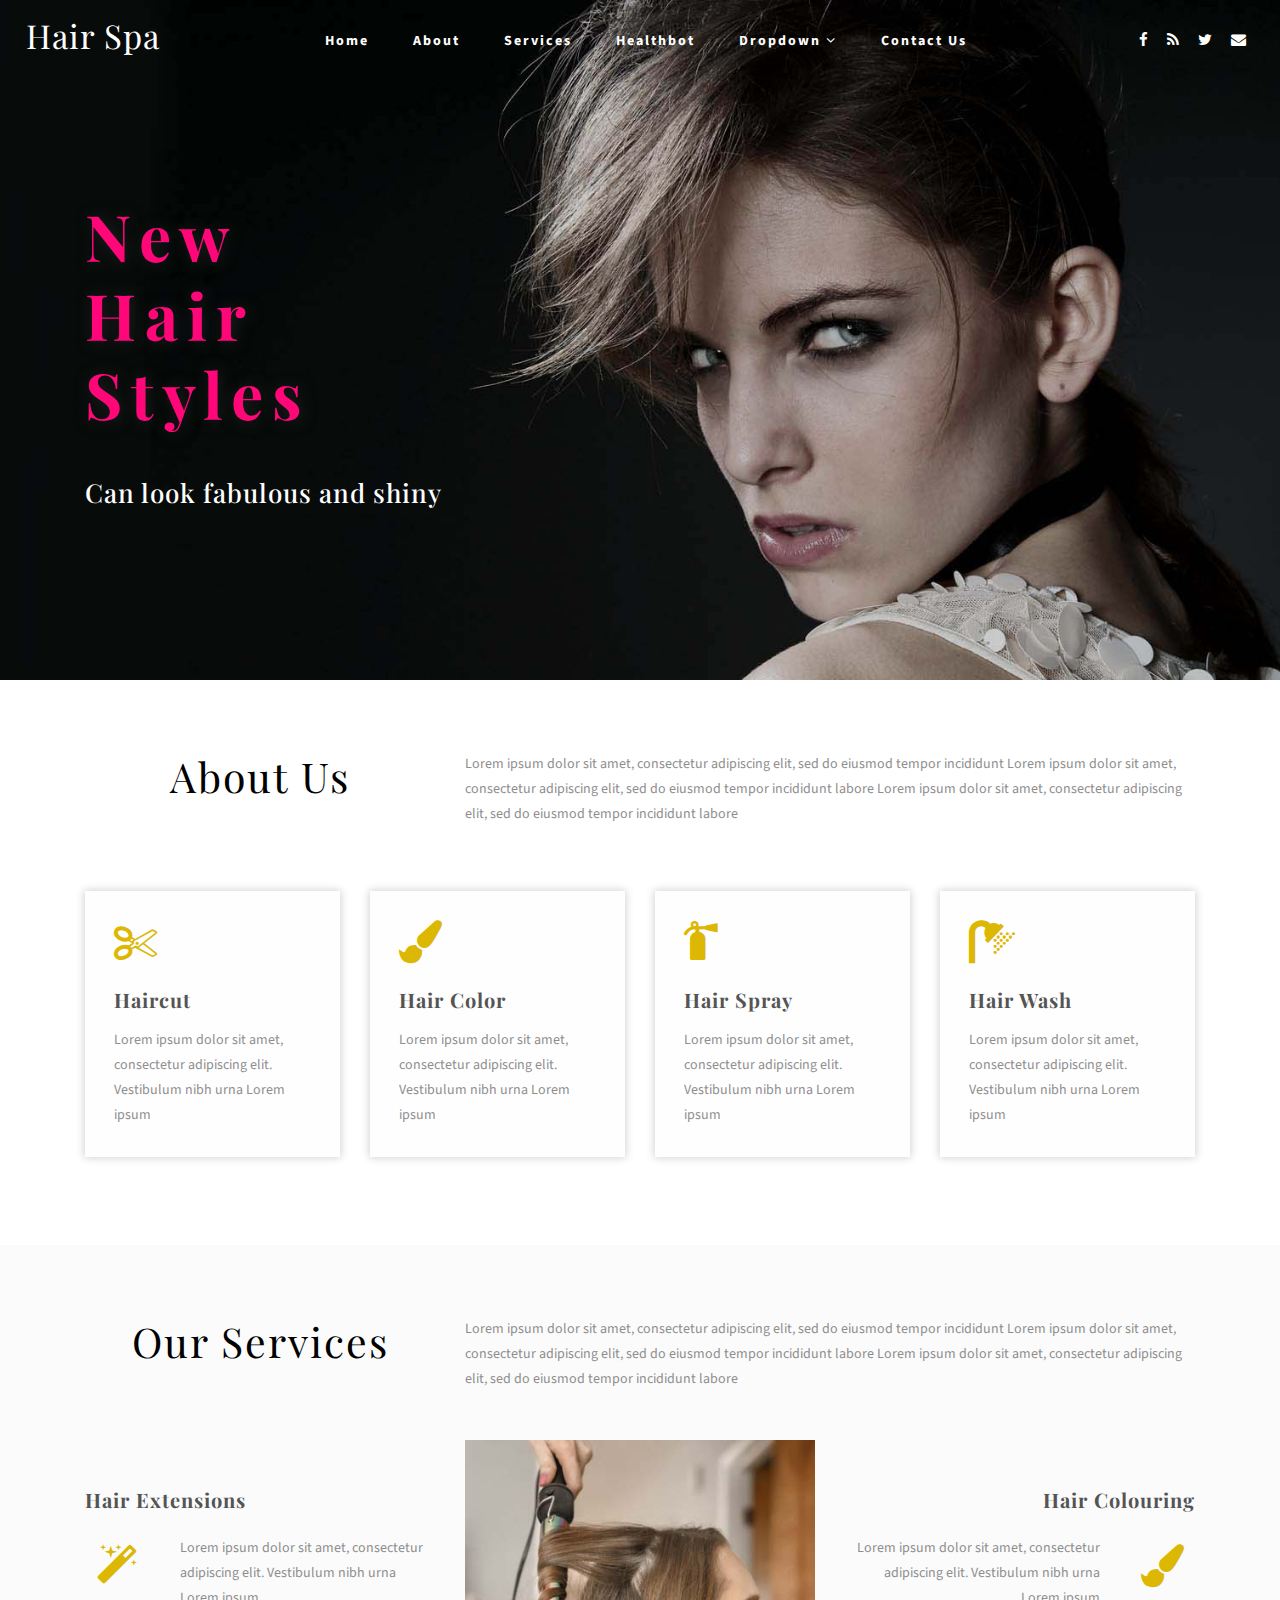
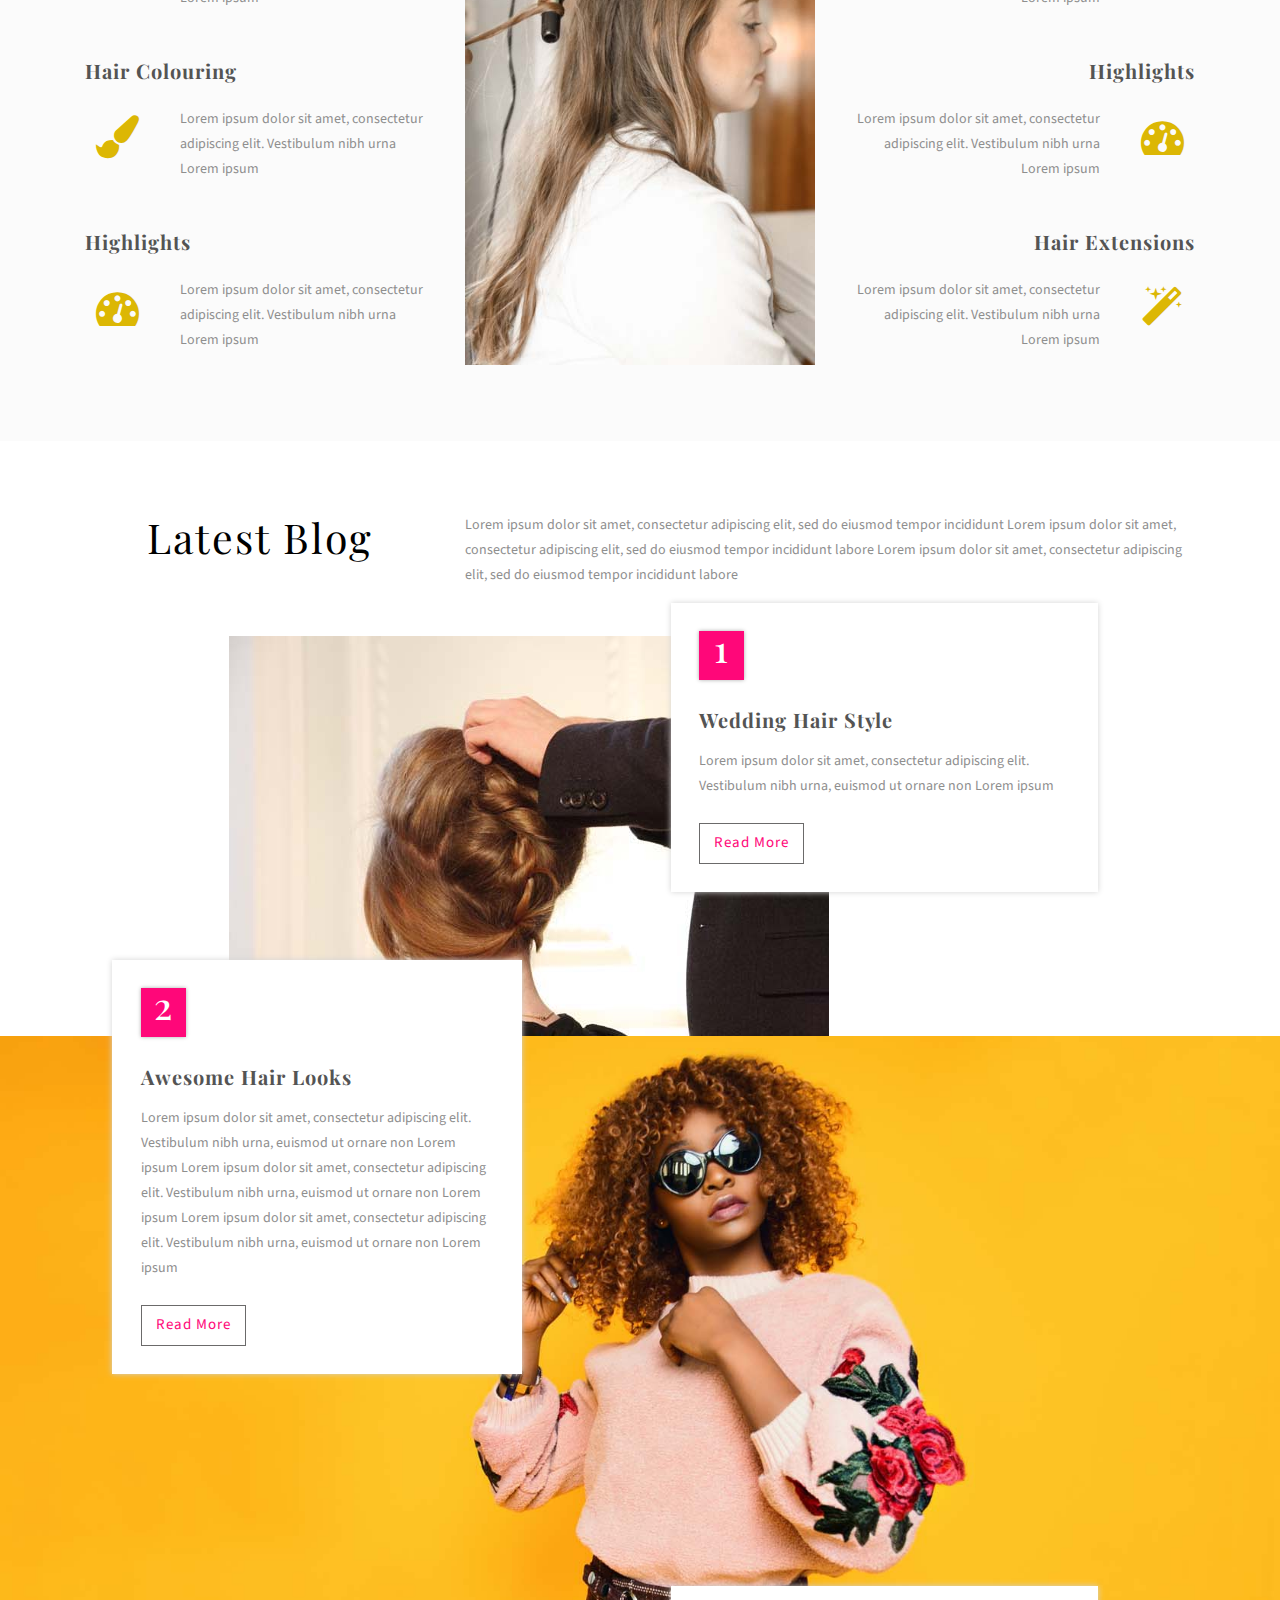
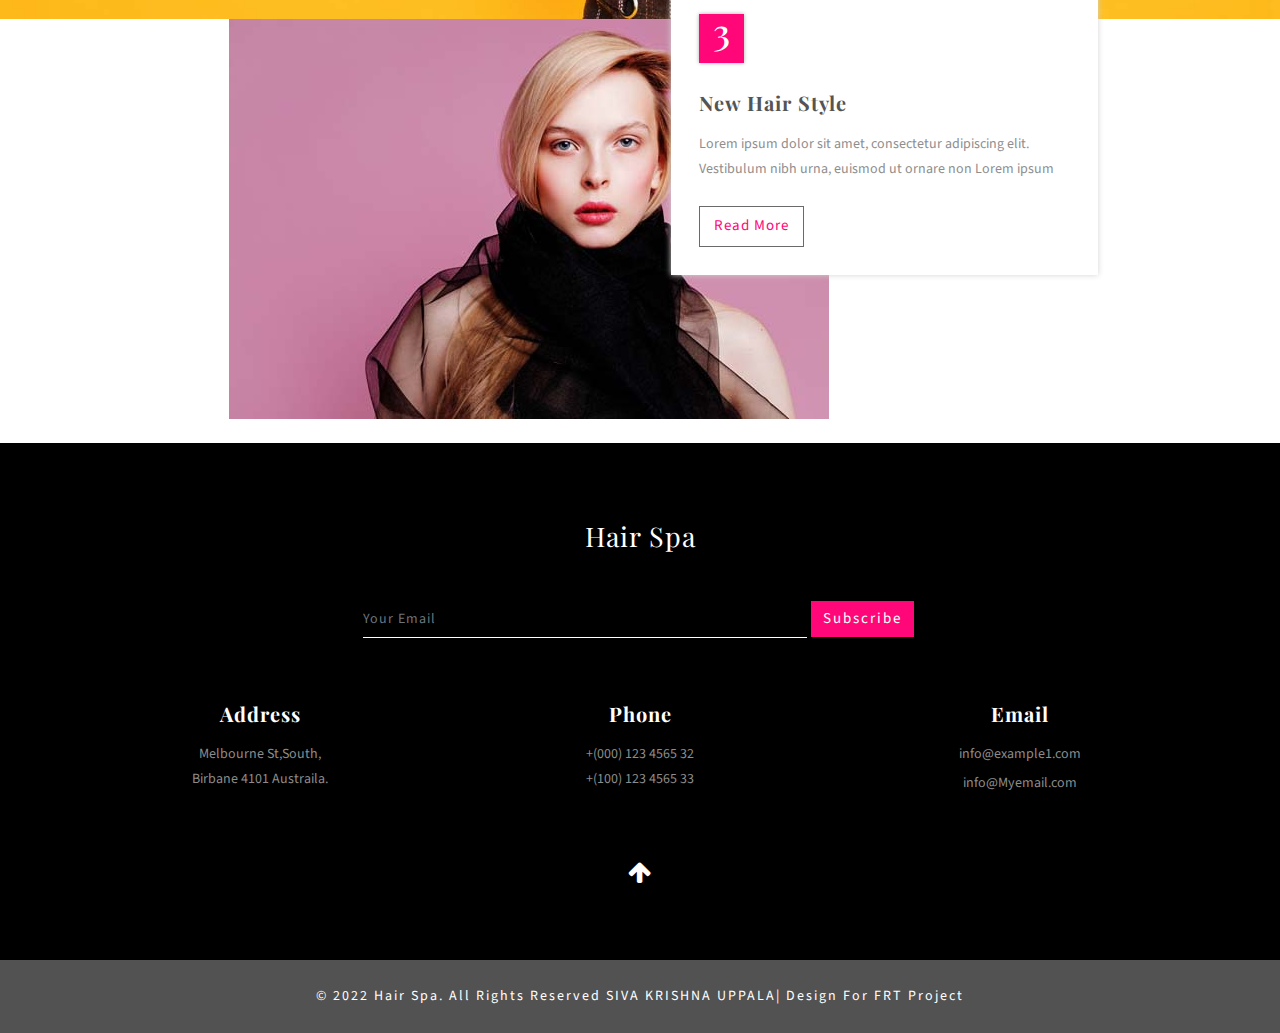
<file: index.html>
<!DOCTYPE html>
<html lang="zxx">

<head>
  <title>Hair Spa a Beauty and Spa Category Bootstrap Responsive web Template| Home :: w3layouts</title>
  <!--meta tags -->
  <meta charset="UTF-8">
  <meta name="viewport" content="width=device-width, initial-scale=1">
  <meta name="keywords" content="Hair spa Responsive web template, Bootstrap Web Templates, Flat Web Templates, Android Compatible web template, 
      Smartphone Compatible web template, free webdesigns for Nokia, Samsung, LG, SonyEricsson, Motorola web design" />
  <script>
    addEventListener("load", function () {
      setTimeout(hideURLbar, 0);
    }, false);

    function hideURLbar() {
      window.scrollTo(0, 1);
    }
  </script>
  <!--//meta tags ends here-->
  <!--booststrap-->
  <link href="css/bootstrap.min.css" rel="stylesheet" type="text/css" media="all">
  <!--//booststrap end-->
  <!-- font-awesome icons -->
  <link href="css/font-awesome.min.css" rel="stylesheet">
  <!-- //font-awesome icons -->
  <!--stylesheets-->
  <link href="css/style.css" rel='stylesheet' type='text/css' media="all">
  <!--//stylesheets-->
  <link href="//fonts.googleapis.com/css?family=Playfair+Display:400,700,900" rel="stylesheet">
  <link href="//fonts.googleapis.com/css?family=Source+Sans+Pro:400,600" rel="stylesheet">
</head>

<body>
  <div class="main-top" id="home">
    <!-- header -->
    <div class="headder-top d-md-flex">
      <div id="logo">
        <h1>
          <a href="index.html">Hair Spa</a>
        </h1>
        
      </div>
      <!-- nav -->
      <nav class="mx-md-auto">

        <label for="drop" class="toggle">Menu</label>
        <input type="checkbox" id="drop">
        <ul class="menu mt-2">
          <li class="active">
            <a href="index.html">Home</a>
          </li>
          <li>
            <a href="about.html">About</a>
          </li>
          <li>
            <a href="service.html">Services</a>
          </li>
           <li>
            <a href="HEALTHBOT.html">healthbot</a>
          </li>
          <li>
            <!-- First Tier Drop Down -->
            <label for="drop-2" class="toggle toogle-2">Dropdown
              <span class="fa fa-angle-down" aria-hidden="true"></span>
            </label>
            <a href="#">Dropdown
              <span class="fa fa-angle-down" aria-hidden="true"></span>
            </a>
            <input type="checkbox" id="drop-2">
            <ul>
              <li>
                <a href="gallery.html" class="drop-text">Gallery</a>
              </li>
              <li>
                <a href="blog.html" class="drop-text">Blog</a>
              </li>
            </ul>
          </li>
          <li>
            <a href="contact.html">Contact Us</a>
          </li>
        </ul>

      </nav>
      <div class="social-icons">
        <ul>
          <li>
            <a href="#" class="facebook">
              <span class="fa fa-facebook"></span>
            </a>
          </li>

          <li>
            <a href="#" class="rss">
              <span class="fa fa-rss"></span>
            </a>
          </li>
          <li>
            <a href="#" class="twitter">
              <span class="fa fa-twitter"></span>
            </a>
          </li>
          <li>
            <a href="#" class="gmail">
              <span class="fa fa-envelope"></span>
            </a>
          </li>
        </ul>
      </div>
      <!-- //nav -->
    </div>
    <!-- //header -->
    <!-- banner -->
    <div class="main-banner">
      <div class="container">
        <div class="style-banner ">
          <h4 class="mb-2">New</h4>
          <h4 class="mb-2">Hair</h4>
          <h4 class="">Styles</h4>
          <h5 class="mt-lg-5 mt-md-4 mt-sm-4 mt-4">Can look fabulous and shiny
          </h5>
        </div>
      </div>
    </div>
  </div>
  <!-- //banner -->
  <!-- about -->
  <section class="about py-lg-4 py-md-3 py-sm-3 py-3">
    <div class="container py-lg-5 py-md-5 py-sm-4 py-3">
      <div class="row mb-lg-5 mb-md-4 mb-sm-4 mb-3">
        <div class="title col-lg-4 col-md-4 text-center">
          <h3 class="clr">About Us</h3>
        </div>
        <div class="line-w3ls-title col-lg-8 col-md-8">
          <p>Lorem ipsum dolor sit amet, consectetur adipiscing elit, sed do eiusmod tempor incididunt Lorem ipsum dolor sit
            amet, consectetur adipiscing elit, sed do eiusmod tempor incididunt labore Lorem ipsum dolor sit amet, consectetur
            adipiscing elit, sed do eiusmod tempor incididunt labore </p>
        </div>
      </div>
      <div class="row">
        <div class="col-lg-3 col-md-6 col-sm-6 my-3">
          <div class="about-fashion-grid ">
            <div class="about-icon ">
              <span class="fa fa-scissors" aria-hidden="true"></span>
            </div>
            <div class="about-wthree-grid mb-3 mt-lg-4 mt-3">
              <h4>Haircut</h4>
            </div>
            <p>Lorem ipsum dolor sit amet, consectetur adipiscing elit. Vestibulum nibh urna Lorem ipsum</p>
          </div>
        </div>
        <div class="col-lg-3 col-md-6 col-sm-6 my-3">
          <div class="about-fashion-grid ">
            <div class="about-icon ">
              <span class="fa fa-paint-brush" aria-hidden="true"></span>
            </div>
            <div class="about-wthree-grid mb-3 mt-lg-4 mt-3">
              <h4>Hair Color
              </h4>
            </div>
            <p>Lorem ipsum dolor sit amet, consectetur adipiscing elit. Vestibulum nibh urna Lorem ipsum </p>
          </div>
        </div>
        <div class="col-lg-3 col-md-6 col-sm-6 my-3 ">
          <div class="about-fashion-grid ">
            <div class="about-icon ">
              <span class="fa fa-fire-extinguisher" aria-hidden="true"></span>
            </div>
            <div class="about-wthree-grid mb-3 mt-lg-4 mt-3">
              <h4>Hair Spray</h4>
            </div>
            <p>Lorem ipsum dolor sit amet, consectetur adipiscing elit. Vestibulum nibh urna Lorem ipsum </p>
          </div>
        </div>
        <div class="col-lg-3 col-md-6 col-sm-6 my-3 ">
          <div class="about-fashion-grid ">
            <div class="about-icon ">
              <span class="fa fa-shower" aria-hidden="true"></span>
            </div>
            <div class="about-wthree-grid mb-3 mt-lg-4 mt-3">
              <h4>Hair Wash</h4>
            </div>
            <p>Lorem ipsum dolor sit amet, consectetur adipiscing elit. Vestibulum nibh urna Lorem ipsum</p>
          </div>
        </div>
      </div>
    </div>

  </section>
  <!--//about -->
  <!-- service -->
  <section class="service py-lg-4 py-md-3 py-sm-3 py-3">
    <div class="container py-lg-5 py-md-5 py-sm-4 py-3">
      <div class="row mb-lg-5 mb-md-4 mb-sm-4 mb-3">
        <div class="title col-lg-4 col-md-4 text-center">
          <h3 class="clr">Our Services</h3>
        </div>
        <div class="line-w3ls-title col-lg-8 col-md-8 ">
          <p>Lorem ipsum dolor sit amet, consectetur adipiscing elit, sed do eiusmod tempor incididunt Lorem ipsum dolor sit
            amet, consectetur adipiscing elit, sed do eiusmod tempor incididunt labore Lorem ipsum dolor sit amet, consectetur
            adipiscing elit, sed do eiusmod tempor incididunt labore </p>
        </div>
      </div>
      <div class="row">
        <div class="col-lg-4 jst-img-grided">
          <div class="service-grid-wthree mt-lg-5 mt-md-4 my-3">
            <h4>Hair Extensions</h4>
            <div class="row mt-lg-4 mt-md-4 mt-sm-3 mt-2">
              <div class="about-icon col-lg-3 col-md-3 col-sm-4 text-center">
                <span class="fa fa-magic mt-2" aria-hidden="true"></span>
              </div>
              <div class="ser-sevice-grid col-lg-9 col-md-9 col-sm-8">
                <p>Lorem ipsum dolor sit amet, consectetur adipiscing elit. Vestibulum nibh urna Lorem ipsum </p>
              </div>
            </div>
          </div>
          <div class=" service-grid-wthree mt-lg-5 mt-md-4 my-3">
            <h4>Hair Colouring</h4>
            <div class="row mt-lg-4 mt-md-4 mt-sm-3 mt-2">
              <div class="about-icon col-lg-3 col-md-3 col-sm-4 text-center">
                <span class="fa fa-paint-brush mt-2" aria-hidden="true"></span>
              </div>
              <div class="ser-sevice-grid col-lg-9 col-md-9 col-sm-8">
                <p>Lorem ipsum dolor sit amet, consectetur adipiscing elit. Vestibulum nibh urna Lorem ipsum </p>
              </div>
            </div>
          </div>
          <div class=" service-grid-wthree mt-lg-5 mt-md-4 my-3">

            <h4>Highlights</h4>
            <div class="row mt-lg-4 mt-md-4 mt-sm-3 mt-2">
              <div class="about-icon col-lg-3 col-md-3 col-sm-4 text-center">
                <span class="fa fa-tachometer mt-2" aria-hidden="true"></span>
              </div>
              <div class="ser-sevice-grid col-lg-9 col-md-9 col-sm-8">
                <p>Lorem ipsum dolor sit amet, consectetur adipiscing elit. Vestibulum nibh urna Lorem ipsum </p>
              </div>

            </div>
          </div>
        </div>
        <div class="col-lg-4 jst-img-grided">
          <img src="images/s1.jpg" alt="news image" class="img-fluid">

        </div>
        <div class="col-lg-4 text-lg-right jst-img-grided">
          <div class=" service-grid-wthree mt-lg-5 mt-md-4 my-3">
            <h4>Hair Colouring</h4>
            <div class="row mt-lg-4 mt-md-4 mt-sm-3 mt-2">

              <div class="ser-sevice-grid col-lg-9 col-md-9 col-sm-8">
                <p>Lorem ipsum dolor sit amet, consectetur adipiscing elit. Vestibulum nibh urna Lorem ipsum </p>
              </div>
              <div class="about-icon col-lg-3 col-md-3 col-sm-4 text-center">
                <span class="fa fa-paint-brush mt-2" aria-hidden="true"></span>
              </div>
            </div>
          </div>
          <div class=" service-grid-wthree mt-lg-5 mt-md-4 my-3">

            <h4>Highlights</h4>
            <div class="row mt-lg-4 mt-md-4 mt-sm-3 mt-2">

              <div class="ser-sevice-grid col-lg-9 col-md-9 col-sm-8">
                <p>Lorem ipsum dolor sit amet, consectetur adipiscing elit. Vestibulum nibh urna Lorem ipsum </p>
              </div>
              <div class="about-icon col-lg-3 col-md-3 col-sm-4 text-center">
                <span class="fa fa-tachometer mt-2" aria-hidden="true"></span>
              </div>
            </div>
          </div>
          <div class="service-grid-wthree mt-lg-5 mt-md-4 my-3">

            <h4>Hair Extensions</h4>
            <div class="row mt-lg-4 mt-md-4 mt-sm-3 mt-2">

              <div class="ser-sevice-grid col-lg-9 col-md-9 col-sm-8">
                <p>Lorem ipsum dolor sit amet, consectetur adipiscing elit. Vestibulum nibh urna Lorem ipsum </p>
              </div>
              <div class="about-icon col-lg-3 col-md-3 col-sm-4 text-center">
                <span class="fa fa-magic mt-2" aria-hidden="true"></span>
              </div>
            </div>
          </div>
        </div>
      </div>
    </div>
  </section>
  <!-- //service -->
  <!-- blog -->
  <section class="blog py-lg-4 py-md-3 py-sm-3 py-3">
    <div class="container pt-lg-5 pt-md-5 pt-sm-4 pt-3">
      <div class="row mb-lg-5 mb-md-4 mb-sm-4 mb-3">
        <div class="title col-lg-4 col-md-4  text-center">
          <h3 class="clr">Latest Blog</h3>
        </div>
        <div class="line-w3ls-title col-lg-8 col-md-8 ">
          <p>Lorem ipsum dolor sit amet, consectetur adipiscing elit, sed do eiusmod tempor incididunt Lorem ipsum dolor sit
            amet, consectetur adipiscing elit, sed do eiusmod tempor incididunt labore Lorem ipsum dolor sit amet, consectetur
            adipiscing elit, sed do eiusmod tempor incididunt labore </p>
        </div>
      </div>
      <div class="blog-w3layouts-position position-relative">
        <img src="images/s2.jpg" alt="news image" class="img-fluid">
        <div class="blog-some-txt">
          <div class="color-number mb-lg-4 mb-3">
            <h5>1</h5>
          </div>
          <div class="blog-left-wthree ">
            <h4 class="pb-3">
              <a href="single.html">Wedding Hair Style</a>
            </h4>
            <p>Lorem ipsum dolor sit amet, consectetur adipiscing elit. Vestibulum nibh urna, euismod ut ornare non Lorem ipsum
            </p>
          </div>
          <div class="blog-buttn mt-md-4 mt-3">
            <a href="single.html">Read More</a>
          </div>
        </div>
      </div>
    </div>
    <div class="blog-mid-position position-relative">

      <div class="blog-mid-txt">
        <div class="color-number mb-lg-4 mb-3">
          <h5>2</h5>
        </div>
        <div class="blog-left-wthree ">
          <h4 class="pb-3">
            <a href="single.html">Awesome Hair Looks</a>
          </h4>
          <p>Lorem ipsum dolor sit amet, consectetur adipiscing elit. Vestibulum nibh urna, euismod ut ornare non Lorem ipsum
            Lorem ipsum dolor sit amet, consectetur adipiscing elit. Vestibulum nibh urna, euismod ut ornare non Lorem ipsum
            Lorem ipsum dolor sit amet, consectetur adipiscing elit. Vestibulum nibh urna, euismod ut ornare non Lorem ipsum
          </p>
        </div>
        <div class="blog-buttn mt-md-4 mt-3">
          <a href="single.html">Read More</a>
        </div>
      </div>
    </div>
    <div class="container">
      <div class="blog-w3layouts-position position-relative">
        <img src="images/s4.jpg" alt="news image" class="img-fluid">
        <div class="blog-some-txt">
          <div class="color-number mb-lg-4 mb-3">
            <h5>3</h5>
          </div>
          <div class="blog-left-wthree ">
            <h4 class="pb-3">
              <a href="single.html">New Hair Style</a>
            </h4>
            <p>Lorem ipsum dolor sit amet, consectetur adipiscing elit. Vestibulum nibh urna, euismod ut ornare non Lorem ipsum
            </p>
          </div>
          <div class="blog-buttn mt-md-4 mt-3">
            <a href="single.html">Read More</a>
          </div>
        </div>
      </div>
    </div>
  </section>
  <!--//blog -->
  <!-- footer -->
  <section class="footer-bottom py-lg-4 py-md-3 py-sm-3 py-3">
    <div class="container py-lg-5 py-md-5 py-sm-4 py-3">
      <div class="footer-w3layouts-head text-center mb-lg-5 mb-4">
        <h2>
          <a href="index.html">Hair Spa</a>
        </h2>
      </div>

      <div class="newsletter-footers">
        <form action="#" method="post">
          <input type="email" name="Your Email" class="form-control" placeholder="Your Email" required="">
          <button type="submit" class="btn subscribe-butn">Subscribe</button>
        </form>
      </div>
      <div class="row text-center mt-lg-5 mt-md-4 mt-sm-4 mt-3">
        <div class="col-lg-4 col-md-4 col-sm-4 address-grids-by my-3">
          <div class="footer-below-grids mb-3">
            <h4>Address</h4>
          </div>
          <p>
            Melbourne St,South,
            <br>Birbane 4101 Austraila.</p>
        </div>
        <div class="col-lg-4 col-md-4 col-sm-4 address-grids-by my-3">
          <div class="footer-below-grids mb-3">
            <h4>Phone </h4>
          </div>
          <p>+(000) 123 4565 32</p>
          <p>+(100) 123 4565 33</p>
        </div>
        <div class="col-lg-4 col-md-4 col-sm-4 address-grids-by my-3">
          <div class="footer-below-grids mb-3">
            <h4>Email</h4>
          </div>
          <p class="mb-1">
            <a href="mailto:info@example.com">info@example1.com</a>
          </p>
          <p>
            <a href="mailto:info@example.com">info@Myemail.com</a>
          </p>
        </div>
      </div>

      <div class="text-center mt-lg-5 mt-md-4 mt-3">
        <a href="#home" class="move-top text-center mt-3">
          <span class="fa fa-arrow-up" aria-hidden="true"></span>
        </a>
      </div>
    </div>
  </section>
  <!-- footer -->
  <!-- copy-write -->
  <footer>
    <div class="bottem-wthree-footer text-center py-md-4 py-3">
      <p>
        © 2022 Hair Spa. All Rights Reserved SIVA KRISHNA UPPALA| Design For FRT Project</a>
      </p>
    </div>
  </footer>
  <!-- //copy-write -->
</body>

</html>
</file>
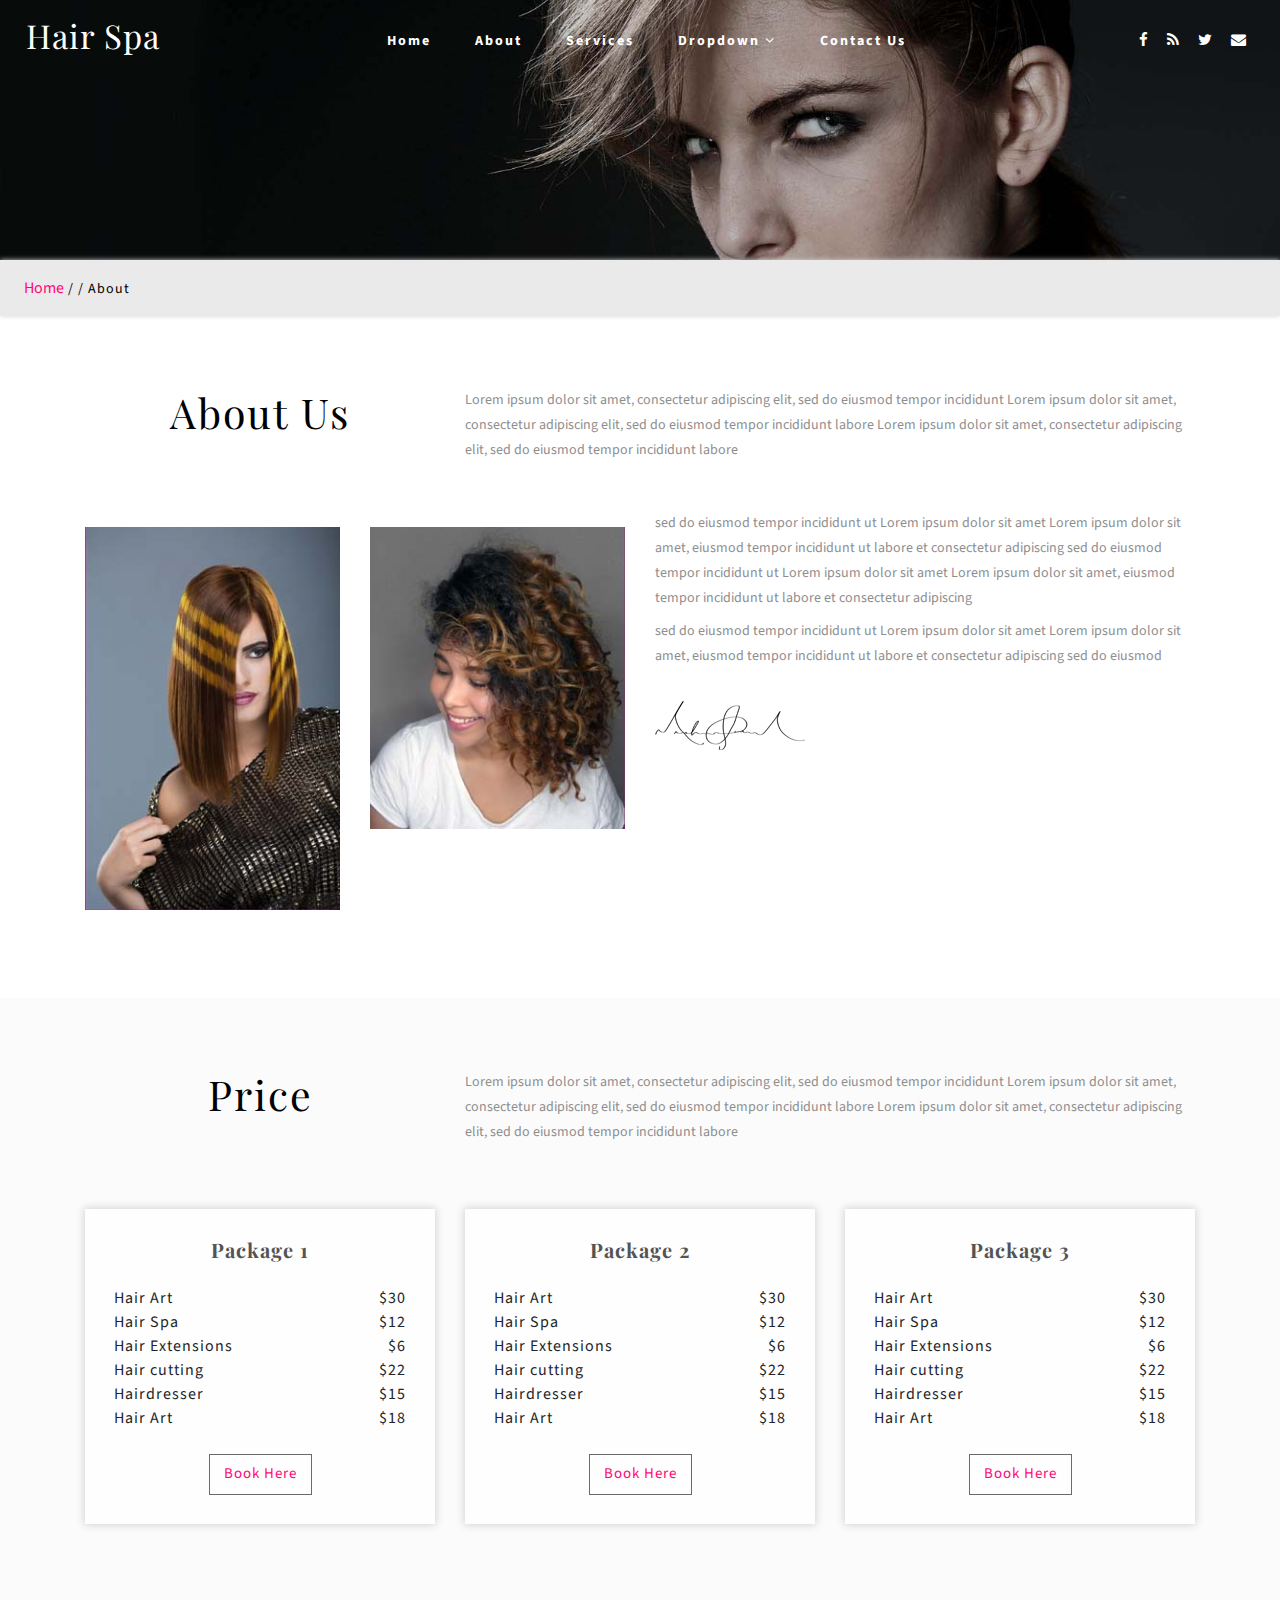
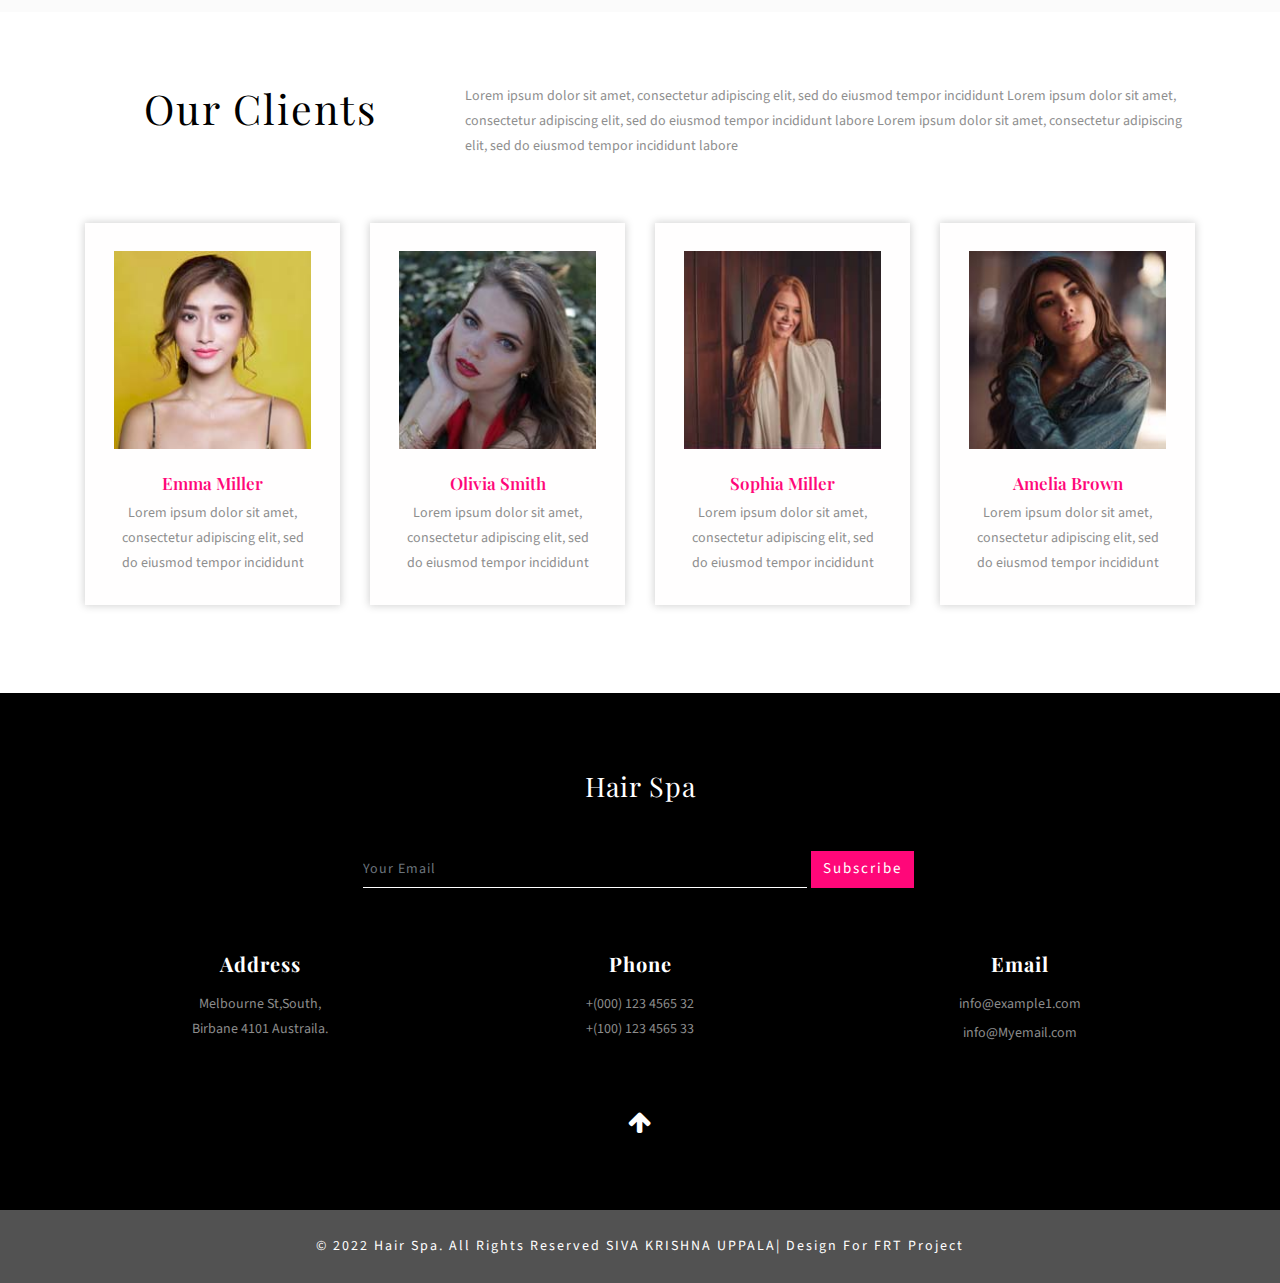
<file: about.html>
<!DOCTYPE html>
<html lang="zxx">

<head>
  <title>Hair Spa a Beauty and Spa Category Bootstrap Responsive web Template| About :: w3layouts</title>
  <!--meta tags -->
  <meta charset="UTF-8">
  <meta name="viewport" content="width=device-width, initial-scale=1">
  <meta name="keywords" content="Hair spa Responsive web template, Bootstrap Web Templates, Flat Web Templates, Android Compatible web template, 
      Smartphone Compatible web template, free webdesigns for Nokia, Samsung, LG, SonyEricsson, Motorola web design" />
  <script>
    addEventListener("load", function () {
      setTimeout(hideURLbar, 0);
    }, false);

    function hideURLbar() {
      window.scrollTo(0, 1);
    }
  </script>
  <!--//meta tags ends here-->
  <!--booststrap-->
  <link href="css/bootstrap.min.css" rel="stylesheet" type="text/css" media="all">
  <!--//booststrap end-->
  <!-- font-awesome icons -->
  <link href="css/font-awesome.min.css" rel="stylesheet">
  <!-- //font-awesome icons -->
  <!--stylesheets-->
  <link href="css/style.css" rel='stylesheet' type='text/css' media="all">
  <!--//stylesheets-->
  <link href="//fonts.googleapis.com/css?family=Playfair+Display:400,700,900" rel="stylesheet">
  <link href="//fonts.googleapis.com/css?family=Source+Sans+Pro:400,600" rel="stylesheet">
</head>

<body>
  <!-- banner -->
  <div class="header-outs inner_page-banner " id="home">
    <!-- header -->
    <div class="headder-top d-md-flex">
      <div id="logo">
        <h1>
          <a href="index.html">Hair Spa</a>
        </h1>
      </div>
      <!-- nav -->
      <nav class="mx-md-auto">

        <label for="drop" class="toggle">Menu</label>
        <input type="checkbox" id="drop">
        <ul class="menu mt-2">
          <li class="active">
            <a href="index.html">Home</a>
          </li>
          <li>
            <a href="about.html">About</a>
          </li>
          <li>
            <a href="service.html">Services</a>
          </li>
          <li>
            <!-- First Tier Drop Down -->
            <label for="drop-2" class="toggle toogle-2">Dropdown
              <span class="fa fa-angle-down" aria-hidden="true"></span>
            </label>
            <a href="#">Dropdown
              <span class="fa fa-angle-down" aria-hidden="true"></span>
            </a>
            <input type="checkbox" id="drop-2">
            <ul>
              <li>
                <a href="gallery.html" class="drop-text">Gallery</a>
              </li>
              <li>
                <a href="blog.html" class="drop-text">Blog</a>
              </li>
            </ul>
          </li>
          <li>
            <a href="contact.html">Contact Us</a>
          </li>
        </ul>

      </nav>
      <div class="social-icons">
        <ul>
          <li>
            <a href="#" class="facebook">
              <span class="fa fa-facebook"></span>
            </a>
          </li>

          <li>
            <a href="#" class="rss">
              <span class="fa fa-rss"></span>
            </a>
          </li>
          <li>
            <a href="#" class="twitter">
              <span class="fa fa-twitter"></span>
            </a>
          </li>
          <li>
            <a href="#" class="gmail">
              <span class="fa fa-envelope"></span>
            </a>
          </li>
        </ul>
      </div>
      <!-- //nav -->
    </div>
    <!-- //header -->
  </div>
  <!-- banner -->
  <!-- short -->
  <div class="using-border py-3">
    <div class="inner_breadcrumb  ml-4">
      <ul class="short_ls">
        <li>
          <a href="index.html">Home</a>
          <span>/ /</span>
        </li>
        <li>About</li>
      </ul>
    </div>
  </div>
  <!-- //short-->
  <!-- about -->
  <section class="about py-lg-4 py-md-3 py-sm-3 py-3" id="about">
    <div class="container py-lg-5 py-md-4 py-sm-4 py-3">
      <div class="row mb-lg-5 mb-md-4 mb-sm-4 mb-3">
        <div class="title col-lg-4 col-md-4 text-center">
          <h3 class="clr">About Us</h3>
        </div>
        <div class="line-w3ls-title col-lg-8 col-md-8">
          <p>Lorem ipsum dolor sit amet, consectetur adipiscing elit, sed do eiusmod tempor incididunt Lorem ipsum dolor sit
            amet, consectetur adipiscing elit, sed do eiusmod tempor incididunt labore Lorem ipsum dolor sit amet, consectetur
            adipiscing elit, sed do eiusmod tempor incididunt labore </p>
        </div>
      </div>
      <div class="row">
        <div class="col-lg-3 col-md-6 col-sm-6 about-imgs-txt my-3">
          <img src="images/g1.jpg" alt="news image" class="img-fluid">
        </div>
        <div class="col-lg-3 col-md-6 col-sm-6 about-imgs-txt my-3">
          <img src="images/g2.jpg" alt="news image" class="img-fluid">
        </div>
        <div class="col-lg-6 about-two-grids">
          <div class="about-para-txt mb-lg-4 mb-3">
            <p>sed do eiusmod tempor incididunt ut Lorem ipsum dolor sit amet Lorem ipsum dolor sit amet, eiusmod tempor incididunt
              ut labore et consectetur adipiscing sed do eiusmod tempor incididunt ut Lorem ipsum dolor sit amet Lorem ipsum
              dolor sit amet, eiusmod tempor incididunt ut labore et consectetur adipiscing</p>
            <p class="mt-2">sed do eiusmod tempor incididunt ut Lorem ipsum dolor sit amet Lorem ipsum dolor sit amet, eiusmod tempor incididunt
              ut labore et consectetur adipiscing sed do eiusmod</p>
          </div>
          <img src="images/pp1.png" alt="news image" class="img-fluid">
        </div>
      </div>
    </div>
  </section>
  <!-- //about -->
  <!-- price -->
  <section class="price py-lg-4 py-md-3 py-sm-3 py-3">
    <div class="container py-lg-5 py-md-4 py-sm-4 py-3">
      <div class="row mb-lg-5 mb-md-4 mb-sm-4 mb-3">
        <div class="title col-lg-4 col-md-4 text-center">
          <h3 class="clr">Price</h3>
        </div>
        <div class="line-w3ls-title col-lg-8 col-md-8">
          <p>Lorem ipsum dolor sit amet, consectetur adipiscing elit, sed do eiusmod tempor incididunt Lorem ipsum dolor sit
            amet, consectetur adipiscing elit, sed do eiusmod tempor incididunt labore Lorem ipsum dolor sit amet, consectetur
            adipiscing elit, sed do eiusmod tempor incididunt labore </p>
        </div>
      </div>
      <div class="row">

        <div class="col-lg-4 col-md-4 text-center pricing-grid my-3">
          <div class=" w3ls-bottom">
            <h4 class="mb-lg-4 mb-md-3 mb-3">Package 1</h4>
            <div class="wls-hours-list">
              <ul>
                <li class="d-flex">Hair Art
                  <span class="time ml-auto"> $30</span>
                </li>
                <li class="d-flex">Hair Spa
                  <span class="time ml-auto">$12</span>
                </li>
                <li class="d-flex">Hair Extensions
                  <span class="time ml-auto">$6</span>
                </li>
                <li class="d-flex">Hair cutting
                  <span class="time ml-auto">$22</span>
                </li>
                <li class="d-flex">Hairdresser
                  <span class="time ml-auto">$15</span>
                </li>
                <li class="d-flex">Hair Art
                  <span class="time ml-auto">$18</span>
                </li>
              </ul>
            </div>
            <div class="blog-buttn mt-md-4 mt-3">
              <a href="contact.html">Book Here</a>
            </div>
          </div>
        </div>
        <div class="col-lg-4 col-md-4 text-center pricing-grid my-3">
          <div class=" w3ls-bottom">
            <h4 class="mb-lg-4 mb-md-3 mb-3">Package 2</h4>
            <div class="wls-hours-list">
              <ul>
                <li class="d-flex">Hair Art
                  <span class="time ml-auto"> $30</span>
                </li>
                <li class="d-flex">Hair Spa
                  <span class="time ml-auto">$12</span>
                </li>
                <li class="d-flex">Hair Extensions
                  <span class="time ml-auto">$6</span>
                </li>
                <li class="d-flex">Hair cutting
                  <span class="time ml-auto">$22</span>
                </li>
                <li class="d-flex">Hairdresser
                  <span class="time ml-auto">$15</span>
                </li>
                <li class="d-flex">Hair Art
                  <span class="time ml-auto">$18</span>
                </li>
              </ul>
            </div>
            <div class="blog-buttn mt-md-4 mt-3">
              <a href="contact.html">Book Here</a>
            </div>
          </div>
        </div>
        <div class="col-lg-4 col-md-4 text-center pricing-grid my-3">
          <div class=" w3ls-bottom">
            <h4 class="mb-lg-4 mb-md-3 mb-3">Package 3</h4>
            <div class="wls-hours-list">
              <ul>
                <li class="d-flex">Hair Art
                  <span class="time ml-auto"> $30</span>
                </li>
                <li class="d-flex">Hair Spa
                  <span class="time ml-auto">$12</span>
                </li>
                <li class="d-flex">Hair Extensions
                  <span class="time ml-auto">$6</span>
                </li>
                <li class="d-flex">Hair cutting
                  <span class="time ml-auto">$22</span>
                </li>
                <li class="d-flex">Hairdresser
                  <span class="time ml-auto">$15</span>
                </li>
                <li class="d-flex">Hair Art
                  <span class="time ml-auto">$18</span>
                </li>
              </ul>
            </div>
            <div class="blog-buttn mt-md-4 mt-3">
              <a href="contact.html">Book Here</a>
            </div>
          </div>
        </div>
      </div>
    </div>
  </section>
  <!-- //price -->
  <!-- clients -->
  <section class="clients py-lg-4 py-md-3 py-sm-3 py-3">
    <div class="container py-lg-5 py-md-4 py-sm-4 py-3">
      <div class="row mb-lg-5 mb-md-4 mb-sm-3 mb-3">
        <div class="title col-lg-4 col-md-4 text-center">
          <h3 class="clr">Our Clients</h3>
        </div>
        <div class="line-w3ls-title col-lg-8 col-md-8">
          <p>Lorem ipsum dolor sit amet, consectetur adipiscing elit, sed do eiusmod tempor incididunt Lorem ipsum dolor sit
            amet, consectetur adipiscing elit, sed do eiusmod tempor incididunt labore Lorem ipsum dolor sit amet, consectetur
            adipiscing elit, sed do eiusmod tempor incididunt labore </p>
        </div>
      </div>
      <div class="row">
        <div class="col-lg-3 col-sm-6 my-3 text-center about-wthree-clients">
          <div class="text-w3layouts-grids">
            <img src="images/c1.jpg" alt="news image" class="img-fluid">
            <h4 class="mt-lg-4 mt-3 mb-2">Emma Miller</h4>
            <p>Lorem ipsum dolor sit amet, consectetur adipiscing elit, sed do eiusmod tempor incididunt</p>
          </div>
        </div>
        <div class="col-lg-3 col-sm-6 my-3 text-center about-wthree-clients">
          <div class="text-w3layouts-grids">
            <img src="images/c2.jpg" alt="news image" class="img-fluid">
            <h4 class="mt-lg-4 mt-3 mb-2">Olivia Smith</h4>
            <p>Lorem ipsum dolor sit amet, consectetur adipiscing elit, sed do eiusmod tempor incididunt</p>
          </div>
        </div>
        <div class="col-lg-3 col-sm-6 my-3 text-center about-wthree-clients">
          <div class="text-w3layouts-grids">
            <img src="images/c3.jpg" alt="news image" class="img-fluid">
            <h4 class="mt-lg-4 mt-3 mb-2">Sophia Miller</h4>
            <p>Lorem ipsum dolor sit amet, consectetur adipiscing elit, sed do eiusmod tempor incididunt</p>
          </div>
        </div>
        <div class="col-lg-3 col-sm-6 my-3 text-center about-wthree-clients">
          <div class="text-w3layouts-grids">
            <img src="images/c4.jpg" alt="news image" class="img-fluid">
            <h4 class="mt-lg-4 mt-3 mb-2">Amelia Brown</h4>
            <p>Lorem ipsum dolor sit amet, consectetur adipiscing elit, sed do eiusmod tempor incididunt</p>
          </div>
        </div>
      </div>
    </div>
  </section>
  <!--//clients -->
  <!-- footer -->
  <section class="footer-bottom py-lg-4 py-md-3 py-sm-3 py-3">
    <div class="container py-lg-5 py-md-5 py-sm-4 py-3">
      <div class="footer-w3layouts-head text-center mb-lg-5 mb-4">
        <h2>
          <a href="index.html">Hair Spa</a>
        </h2>
      </div>

      <div class="newsletter-footers">
        <form action="#" method="post">
          <input type="email" name="Your Email" class="form-control" placeholder="Your Email" required="">
          <button type="submit" class="btn subscribe-butn">Subscribe</button>
        </form>
      </div>
      <div class="row text-center mt-lg-5 mt-md-4 mt-sm-4 mt-3">
        <div class="col-lg-4 col-md-4 col-sm-4 address-grids-by my-3">
          <div class="footer-below-grids mb-3">
            <h4>Address</h4>
          </div>
          <p>
            Melbourne St,South,
            <br>Birbane 4101 Austraila.</p>
        </div>
        <div class="col-lg-4 col-md-4 col-sm-4 address-grids-by my-3">
          <div class="footer-below-grids mb-3">
            <h4>Phone </h4>
          </div>
          <p>+(000) 123 4565 32</p>
          <p>+(100) 123 4565 33</p>
        </div>
        <div class="col-lg-4 col-md-4 col-sm-4 address-grids-by my-3">
          <div class="footer-below-grids mb-3">
            <h4>Email</h4>
          </div>
          <p class="mb-1">
            <a href="mailto:info@example.com">info@example1.com</a>
          </p>
          <p>
            <a href="mailto:info@example.com">info@Myemail.com</a>
          </p>
        </div>
      </div>

      <div class="text-center mt-lg-5 mt-md-4 mt-3">
        <a href="#home" class="move-top text-center mt-3">
          <span class="fa fa-arrow-up" aria-hidden="true"></span>
        </a>
      </div>
    </div>
  </section>
  <!-- footer -->
  <!-- copy-write -->
  <footer>
    <div class="bottem-wthree-footer text-center py-md-4 py-3">
      <p>
        © 2022 Hair Spa. All Rights Reserved SIVA KRISHNA UPPALA| Design For FRT Project</a>
      </p>
    </div>
  </footer>
  <!-- //copy-write -->
</body>

</html>
</file>
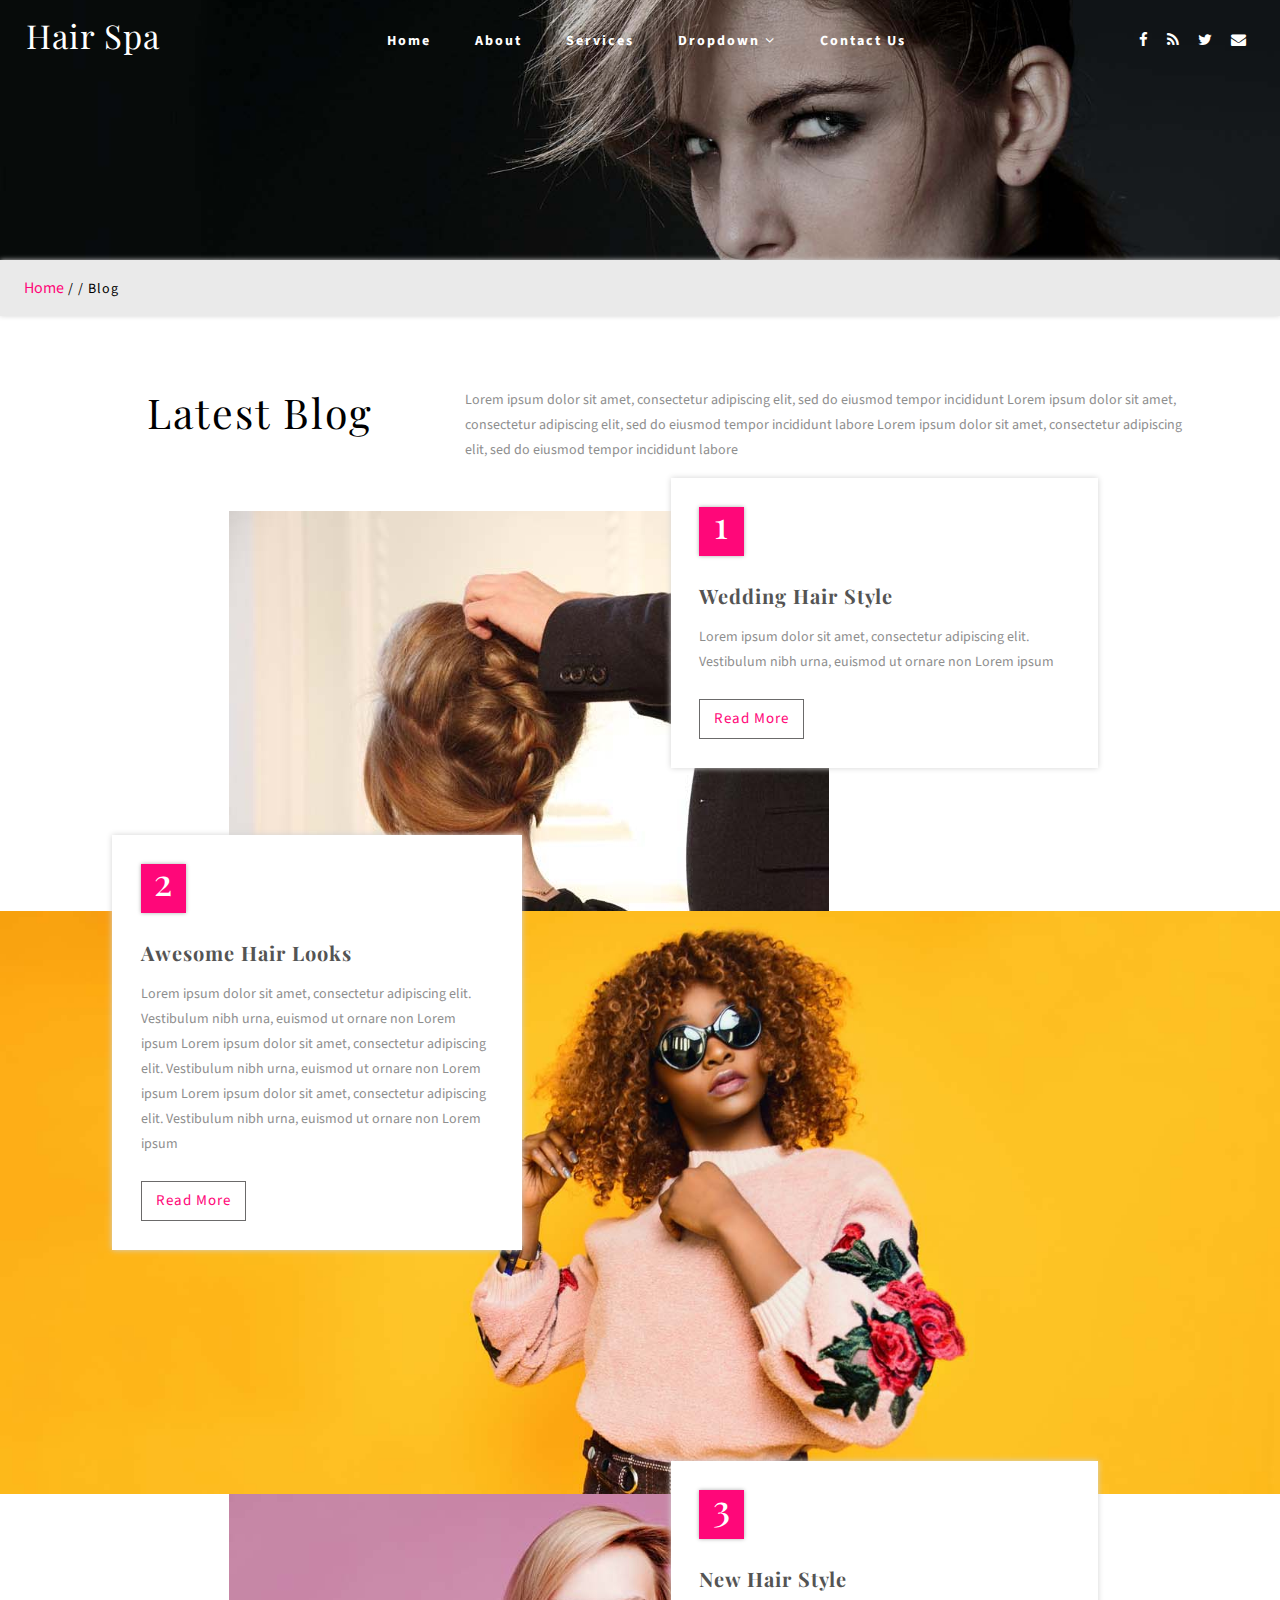
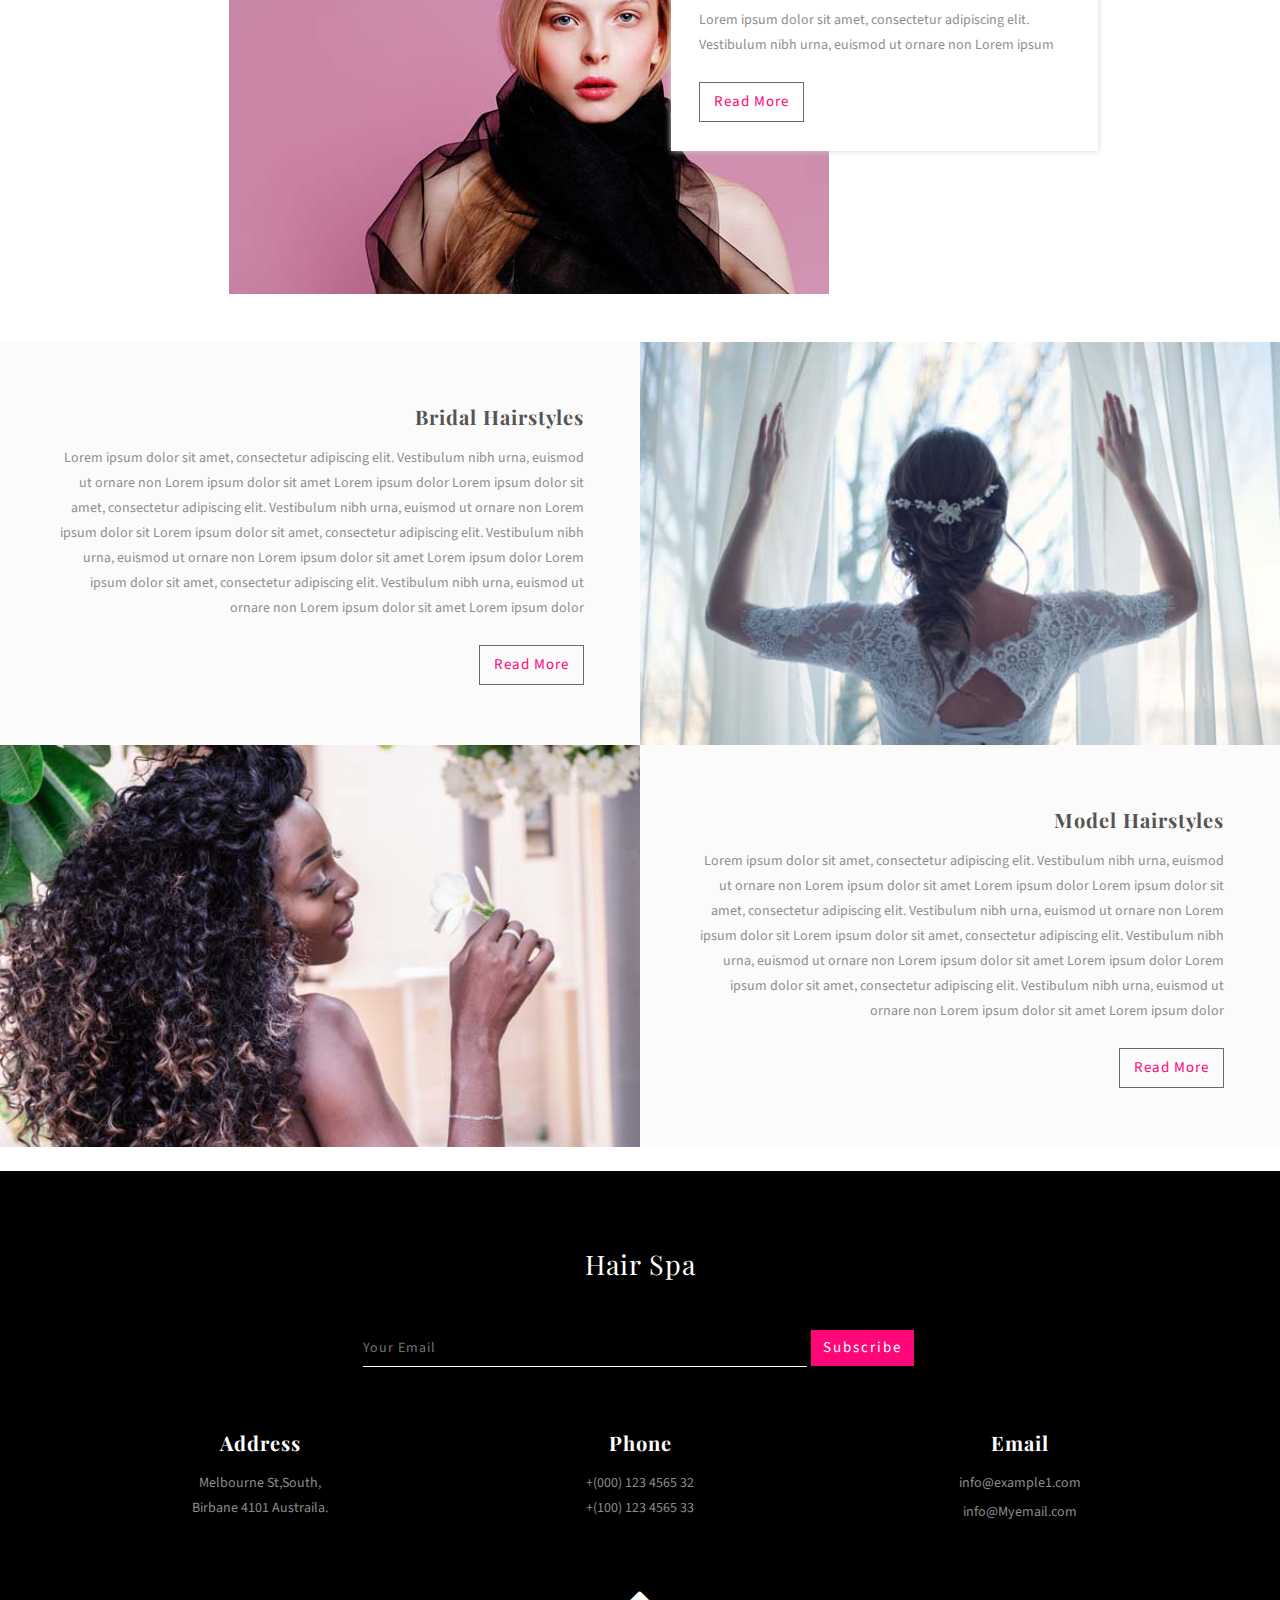
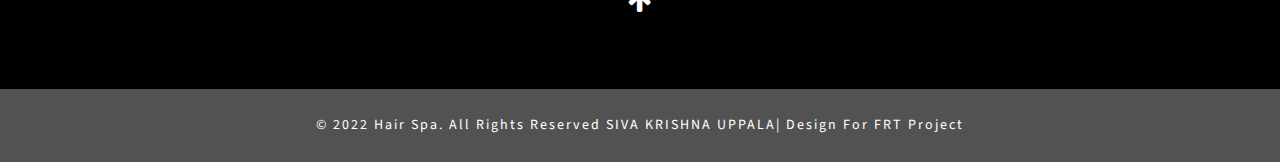
<file: blog.html>
<!DOCTYPE html>
<html lang="zxx">

<head>
  <title>Hair Spa a Beauty and Spa Category Bootstrap Responsive web Template|Blog :: w3layouts</title>
  <!--meta tags -->
  <meta charset="UTF-8">
  <meta name="viewport" content="width=device-width, initial-scale=1">
  <meta name="keywords" content="Hair spa Responsive web template, Bootstrap Web Templates, Flat Web Templates, Android Compatible web template, 
      Smartphone Compatible web template, free webdesigns for Nokia, Samsung, LG, SonyEricsson, Motorola web design" />
  <script>
    addEventListener("load", function () {
      setTimeout(hideURLbar, 0);
    }, false);

    function hideURLbar() {
      window.scrollTo(0, 1);
    }
  </script>
  <!--//meta tags ends here-->
  <!--booststrap-->
  <link href="css/bootstrap.min.css" rel="stylesheet" type="text/css" media="all">
  <!--//booststrap end-->
  <!-- font-awesome icons -->
  <link href="css/font-awesome.min.css" rel="stylesheet">
  <!-- //font-awesome icons -->
  <!--stylesheets-->
  <link href="css/style.css" rel='stylesheet' type='text/css' media="all">
  <!--//stylesheets-->
  <link href="//fonts.googleapis.com/css?family=Playfair+Display:400,700,900" rel="stylesheet">
  <link href="//fonts.googleapis.com/css?family=Source+Sans+Pro:400,600" rel="stylesheet">
</head>

<body>
  <!-- banner -->
  <div class="header-outs inner_page-banner " id="home">
    <!-- header -->
    <div class="headder-top d-md-flex">
      <div id="logo">
        <h1>
          <a href="index.html">Hair Spa</a>
        </h1>
      </div>
      <!-- nav -->
      <nav class="mx-md-auto">

        <label for="drop" class="toggle">Menu</label>
        <input type="checkbox" id="drop">
        <ul class="menu mt-2">
          <li class="active">
            <a href="index.html">Home</a>
          </li>
          <li>
            <a href="about.html">About</a>
          </li>
          <li>
            <a href="service.html">Services</a>
          </li>
          <li>
            <!-- First Tier Drop Down -->
            <label for="drop-2" class="toggle toogle-2">Dropdown
              <span class="fa fa-angle-down" aria-hidden="true"></span>
            </label>
            <a href="#">Dropdown
              <span class="fa fa-angle-down" aria-hidden="true"></span>
            </a>
            <input type="checkbox" id="drop-2">
            <ul>
              <li>
                <a href="gallery.html" class="drop-text">Gallery</a>
              </li>
              <li>
                <a href="blog.html" class="drop-text">Blog</a>
              </li>
            </ul>
          </li>
          <li>
            <a href="contact.html">Contact Us</a>
          </li>
        </ul>

      </nav>
      <div class="social-icons">
        <ul>
          <li>
            <a href="#" class="facebook">
              <span class="fa fa-facebook"></span>
            </a>
          </li>

          <li>
            <a href="#" class="rss">
              <span class="fa fa-rss"></span>
            </a>
          </li>
          <li>
            <a href="#" class="twitter">
              <span class="fa fa-twitter"></span>
            </a>
          </li>
          <li>
            <a href="#" class="gmail">
              <span class="fa fa-envelope"></span>
            </a>
          </li>
        </ul>
      </div>
      <!-- //nav -->
    </div>
    <!-- //header -->
  </div>
  <!-- banner -->
  <!-- short -->
  <div class="using-border py-3">
    <div class="inner_breadcrumb  ml-4">
      <ul class="short_ls">
        <li>
          <a href="index.html">Home</a>
          <span>/ /</span>
        </li>
        <li>Blog</li>
      </ul>
    </div>
  </div>
  <!-- //short-->
  <!-- blog -->
  <section class="blog py-lg-4 py-md-3 py-sm-3 py-3">
    <div class="container pt-lg-5 pt-md-5 pt-sm-4 pt-3">
      <div class="row mb-lg-5 mb-md-4 mb-sm-4 mb-3">
        <div class="title col-lg-4 col-md-4 text-center">
          <h3 class="clr">Latest Blog</h3>
        </div>
        <div class="line-w3ls-title col-lg-8 col-md-8 ">
          <p>Lorem ipsum dolor sit amet, consectetur adipiscing elit, sed do eiusmod tempor incididunt Lorem ipsum dolor sit
            amet, consectetur adipiscing elit, sed do eiusmod tempor incididunt labore Lorem ipsum dolor sit amet, consectetur
            adipiscing elit, sed do eiusmod tempor incididunt labore </p>
        </div>
      </div>
      <div class="blog-w3layouts-position position-relative">
        <img src="images/s2.jpg" alt="news image" class="img-fluid">
        <div class="blog-some-txt">
          <div class="color-number mb-lg-4 mb-3">
            <h5>1</h5>
          </div>
          <div class="blog-left-wthree ">
            <h4 class="pb-3">
              <a href="single.html">Wedding Hair Style</a>
            </h4>
            <p>Lorem ipsum dolor sit amet, consectetur adipiscing elit. Vestibulum nibh urna, euismod ut ornare non Lorem ipsum
            </p>
          </div>
          <div class="blog-buttn mt-md-4 mt-3">
            <a href="single.html">Read More</a>
          </div>
        </div>
      </div>
    </div>
    <div class="blog-mid-position position-relative">

      <div class="blog-mid-txt">
        <div class="color-number mb-lg-4 mb-3">
          <h5>2</h5>
        </div>
        <div class="blog-left-wthree ">
          <h4 class="pb-3">
            <a href="single.html">Awesome Hair Looks</a>
          </h4>
          <p>Lorem ipsum dolor sit amet, consectetur adipiscing elit. Vestibulum nibh urna, euismod ut ornare non Lorem ipsum
            Lorem ipsum dolor sit amet, consectetur adipiscing elit. Vestibulum nibh urna, euismod ut ornare non Lorem ipsum
            Lorem ipsum dolor sit amet, consectetur adipiscing elit. Vestibulum nibh urna, euismod ut ornare non Lorem ipsum
          </p>
        </div>
        <div class="blog-buttn mt-md-4 mt-3">
          <a href="single.html">Read More</a>
        </div>
      </div>
    </div>
    <div class="container">
      <div class="blog-w3layouts-position position-relative">
        <img src="images/s4.jpg" alt="news image" class="img-fluid">
        <div class="blog-some-txt">
          <div class="color-number mb-lg-4 mb-3">
            <h5>3</h5>
          </div>
          <div class="blog-left-wthree ">
            <h4 class="pb-3">
              <a href="single.html">New Hair Style</a>
            </h4>
            <p>Lorem ipsum dolor sit amet, consectetur adipiscing elit. Vestibulum nibh urna, euismod ut ornare non Lorem ipsum
            </p>
          </div>
          <div class="blog-buttn mt-md-4 mt-3">
            <a href="single.html">Read More</a>
          </div>
        </div>
      </div>
    </div>

    <div class="container-fluid">
      <div class="row mt-lg-5 mt-md-4 mt-3">
        <div class="col-lg-6 col-md-6 blog-full-grid text-right">

          <h4 class="pb-3">
            <a href="single.html">Bridal Hairstyles</a>
          </h4>
          <p>Lorem ipsum dolor sit amet, consectetur adipiscing elit. Vestibulum nibh urna, euismod ut ornare non Lorem ipsum
            dolor sit amet Lorem ipsum dolor Lorem ipsum dolor sit amet, consectetur adipiscing elit. Vestibulum nibh urna,
            euismod ut ornare non Lorem ipsum dolor sit Lorem ipsum dolor sit amet, consectetur adipiscing elit. Vestibulum
            nibh urna, euismod ut ornare non Lorem ipsum dolor sit amet Lorem ipsum dolor Lorem ipsum dolor sit amet, consectetur
            adipiscing elit. Vestibulum nibh urna, euismod ut ornare non Lorem ipsum dolor sit amet Lorem ipsum dolor
          </p>

          <div class="blog-buttn mt-md-4 mt-3">
            <a href="single.html">Read More</a>
          </div>
        </div>
        <div class="col-lg-6 col-md-6 blog-first">

        </div>

        <div class="col-lg-6 col-md-6 blog-second">

        </div>
        <div class="col-lg-6 col-md-6 blog-full-grid text-right">

          <h4 class="pb-3">
            <a href="single.html">Model Hairstyles</a>
          </h4>
          <p>Lorem ipsum dolor sit amet, consectetur adipiscing elit. Vestibulum nibh urna, euismod ut ornare non Lorem ipsum
            dolor sit amet Lorem ipsum dolor Lorem ipsum dolor sit amet, consectetur adipiscing elit. Vestibulum nibh urna,
            euismod ut ornare non Lorem ipsum dolor sit Lorem ipsum dolor sit amet, consectetur adipiscing elit. Vestibulum
            nibh urna, euismod ut ornare non Lorem ipsum dolor sit amet Lorem ipsum dolor Lorem ipsum dolor sit amet, consectetur
            adipiscing elit. Vestibulum nibh urna, euismod ut ornare non Lorem ipsum dolor sit amet Lorem ipsum dolor
          </p>

          <div class="blog-buttn mt-md-4 mt-3">
            <a href="single.html">Read More</a>
          </div>
        </div>
      </div>

    </div>
  </section>
  <!--//blog -->
  <!-- footer -->
  <section class="footer-bottom py-lg-4 py-md-3 py-sm-3 py-3">
    <div class="container py-lg-5 py-md-5 py-sm-4 py-3">
      <div class="footer-w3layouts-head text-center mb-lg-5 mb-4">
        <h2>
          <a href="index.html">Hair Spa</a>
        </h2>
      </div>

      <div class="newsletter-footers">
        <form action="#" method="post">
          <input type="email" name="Your Email" class="form-control" placeholder="Your Email" required="">
          <button type="submit" class="btn subscribe-butn">Subscribe</button>
        </form>
      </div>
      <div class="row text-center mt-lg-5 mt-md-4 mt-sm-4 mt-3">
        <div class="col-lg-4 col-md-4 col-sm-4 address-grids-by my-3">
          <div class="footer-below-grids mb-3">
            <h4>Address</h4>
          </div>
          <p>
            Melbourne St,South,
            <br>Birbane 4101 Austraila.</p>
        </div>
        <div class="col-lg-4 col-md-4 col-sm-4 address-grids-by my-3">
          <div class="footer-below-grids mb-3">
            <h4>Phone </h4>
          </div>
          <p>+(000) 123 4565 32</p>
          <p>+(100) 123 4565 33</p>
        </div>
        <div class="col-lg-4 col-md-4 col-sm-4 address-grids-by my-3">
          <div class="footer-below-grids mb-3">
            <h4>Email</h4>
          </div>
          <p class="mb-1">
            <a href="mailto:info@example.com">info@example1.com</a>
          </p>
          <p>
            <a href="mailto:info@example.com">info@Myemail.com</a>
          </p>
        </div>
      </div>

      <div class="text-center mt-lg-5 mt-md-4 mt-3">
        <a href="#home" class="move-top text-center mt-3">
          <span class="fa fa-arrow-up" aria-hidden="true"></span>
        </a>
      </div>
    </div>
  </section>
  <!-- footer -->
  <!-- copy-write -->
  <footer>
    <div class="bottem-wthree-footer text-center py-md-4 py-3">
      <p>
        © 2022 Hair Spa. All Rights Reserved SIVA KRISHNA UPPALA| Design For FRT Project</a>
      </p>
    </div>
  </footer>
  <!-- //copy-write -->
</body>

</html>
</file>
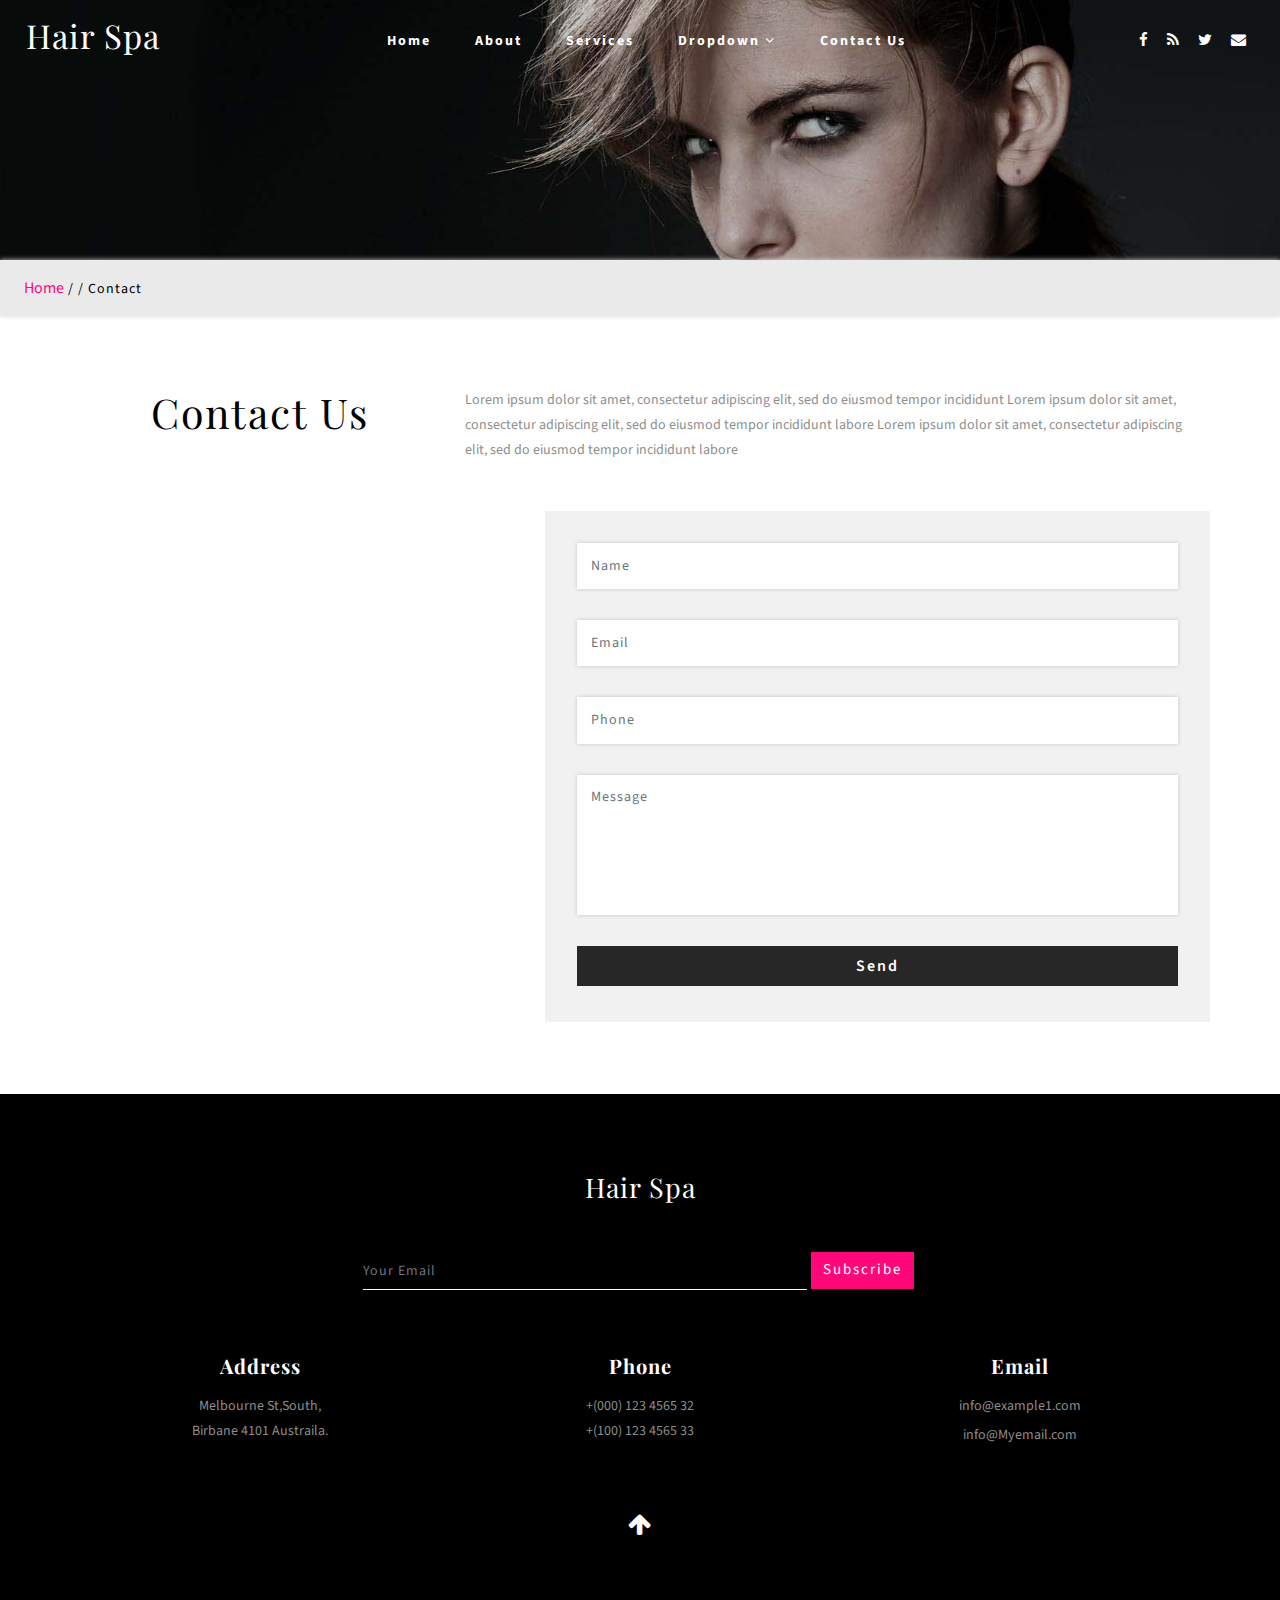
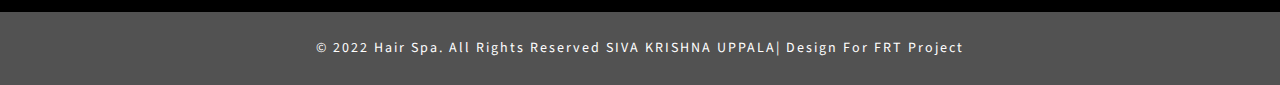
<file: contact.html>
<!DOCTYPE html>
<html lang="zxx">

<head>
  <title>Hair Spa a Beauty and Spa Category Bootstrap Responsive web Template| Contact :: w3layouts</title>
  <!--meta tags -->
  <meta charset="UTF-8">
  <meta name="viewport" content="width=device-width, initial-scale=1">
  <meta name="keywords" content="Hair spa Responsive web template, Bootstrap Web Templates, Flat Web Templates, Android Compatible web template, 
      Smartphone Compatible web template, free webdesigns for Nokia, Samsung, LG, SonyEricsson, Motorola web design" />
  <script>
    addEventListener("load", function () {
      setTimeout(hideURLbar, 0);
    }, false);

    function hideURLbar() {
      window.scrollTo(0, 1);
    }
  </script>
  <!--//meta tags ends here-->
  <!--booststrap-->
  <link href="css/bootstrap.min.css" rel="stylesheet" type="text/css" media="all">
  <!--//booststrap end-->
  <!-- font-awesome icons -->
  <link href="css/font-awesome.min.css" rel="stylesheet">
  <!-- //font-awesome icons -->
  <!--stylesheets-->
  <link href="css/style.css" rel='stylesheet' type='text/css' media="all">
  <!--//stylesheets-->
  <link href="//fonts.googleapis.com/css?family=Playfair+Display:400,700,900" rel="stylesheet">
  <link href="//fonts.googleapis.com/css?family=Source+Sans+Pro:400,600" rel="stylesheet">
</head>

<body>
  <!-- banner -->
  <div class="header-outs inner_page-banner " id="home">
    <!-- header -->
    <div class="headder-top d-md-flex">
      <div id="logo">
        <h1>
          <a href="index.html">Hair Spa</a>
        </h1>
      </div>
      <!-- nav -->
      <nav class="mx-md-auto">

        <label for="drop" class="toggle">Menu</label>
        <input type="checkbox" id="drop">
        <ul class="menu mt-2">
          <li class="active">
            <a href="index.html">Home</a>
          </li>
          <li>
            <a href="about.html">About</a>
          </li>
          <li>
            <a href="service.html">Services</a>
          </li>
          <li>
            <!-- First Tier Drop Down -->
            <label for="drop-2" class="toggle toogle-2">Dropdown
              <span class="fa fa-angle-down" aria-hidden="true"></span>
            </label>
            <a href="#">Dropdown
              <span class="fa fa-angle-down" aria-hidden="true"></span>
            </a>
            <input type="checkbox" id="drop-2">
            <ul>
              <li>
                <a href="gallery.html" class="drop-text">Gallery</a>
              </li>
              <li>
                <a href="blog.html" class="drop-text">Blog</a>
              </li>
            </ul>
          </li>
          <li>
            <a href="contact.html">Contact Us</a>
          </li>
        </ul>

      </nav>
      <div class="social-icons">
        <ul>
          <li>
            <a href="#" class="facebook">
              <span class="fa fa-facebook"></span>
            </a>
          </li>

          <li>
            <a href="#" class="rss">
              <span class="fa fa-rss"></span>
            </a>
          </li>
          <li>
            <a href="#" class="twitter">
              <span class="fa fa-twitter"></span>
            </a>
          </li>
          <li>
            <a href="#" class="gmail">
              <span class="fa fa-envelope"></span>
            </a>
          </li>
        </ul>
      </div>
      <!-- //nav -->
    </div>
    <!-- //header -->
  </div>
  <!-- banner -->
  <!-- short -->
  <div class="using-border py-3">
    <div class="inner_breadcrumb  ml-4">
      <ul class="short_ls">
        <li>
          <a href="index.html">Home</a>
          <span>/ /</span>
        </li>
        <li>Contact</li>
      </ul>
    </div>
  </div>
  <!-- //short-->
  <!--contact -->
  <section class="contact py-lg-4 py-md-3 py-sm-3 py-3">
    <div class="container py-lg-5 py-md-4 py-sm-4 py-3">
      <div class="row mb-lg-5 mb-md-4 mb-sm-3 mb-3">
        <div class="title col-lg-4 col-md-4 text-center">
          <h3 class="clr">Contact Us</h3>
        </div>
        <div class="line-w3ls-title col-lg-8 col-md-8">
          <p>Lorem ipsum dolor sit amet, consectetur adipiscing elit, sed do eiusmod tempor incididunt Lorem ipsum dolor sit
            amet, consectetur adipiscing elit, sed do eiusmod tempor incididunt labore Lorem ipsum dolor sit amet, consectetur
            adipiscing elit, sed do eiusmod tempor incididunt labore </p>
        </div>
      </div>
      <div class="row mt-lg-5 mt-md-4 mt-3">
        <!--//contact-map -->
        <div class="address_mail_footer_grids col-lg-5 col-md-6 p-0">
          <iframe src="https://www.google.com/maps/embed?pb=!1m14!1m8!1m3!1d3539.812628729253!2d153.014155!3d-27.4750921!3m2!1i1024!2i768!4f13.1!3m3!1m2!1s0x6b915a0835840a2f%3A0xdd5e3f5c208dc0e1!2sMelbourne+St%2C+South+Brisbane+QLD+4101%2C+Australia!5e0!3m2!1sen!2sin!4v1492257477691"></iframe>
        </div>
        <!--contact-map -->
        <div class="col-lg-7 col-md-6 contact-form-txt">
          <form action="#" method="post">
            <div class="w3pvt-wls-contact-mid">
              <div class="form-group contact-forms">
                <input type="text" class="form-control" placeholder="Name" required="">
              </div>
              <div class="form-group contact-forms">
                <input type="email" class="form-control" placeholder="Email" required="">
              </div>
              <div class="form-group contact-forms">
                <input type="text" class="form-control" placeholder="Phone" required="">
              </div>
              <div class="form-group contact-forms">
                <textarea class="form-control" placeholder="Message" rows="3" required=""></textarea>
              </div>
              <button type="submit" class="btn sent-butnn">Send</button>
            </div>
          </form>
        </div>
      </div>
    </div>
  </section>
  <!--//contact  -->
  <!-- footer -->
  <section class="footer-bottom py-lg-4 py-md-3 py-sm-3 py-3">
    <div class="container py-lg-5 py-md-5 py-sm-4 py-3">
      <div class="footer-w3layouts-head text-center mb-lg-5 mb-4">
        <h2>
          <a href="index.html">Hair Spa</a>
        </h2>
      </div>
      <div class="newsletter-footers">
        <form action="#" method="post">
          <input type="email" name="Your Email" class="form-control" placeholder="Your Email" required="">
          <button type="submit" class="btn subscribe-butn">Subscribe</button>
        </form>
      </div>
      <div class="row text-center mt-lg-5 mt-md-4 mt-sm-4 mt-3">
        <div class="col-lg-4 col-md-4 col-sm-4 address-grids-by my-3">
          <div class="footer-below-grids mb-3">
            <h4>Address</h4>
          </div>
          <p>
            Melbourne St,South,
            <br>Birbane 4101 Austraila.</p>
        </div>
        <div class="col-lg-4 col-md-4 col-sm-4 address-grids-by my-3">
          <div class="footer-below-grids mb-3">
            <h4>Phone </h4>
          </div>
          <p>+(000) 123 4565 32</p>
          <p>+(100) 123 4565 33</p>
        </div>
        <div class="col-lg-4 col-md-4 col-sm-4 address-grids-by my-3">
          <div class="footer-below-grids mb-3">
            <h4>Email</h4>
          </div>
          <p class="mb-1">
            <a href="mailto:info@example.com">info@example1.com</a>
          </p>
          <p>
            <a href="mailto:info@example.com">info@Myemail.com</a>
          </p>
        </div>
      </div>

      <div class="text-center mt-lg-5 mt-md-4 mt-3">
        <a href="#home" class="move-top text-center mt-3">
          <span class="fa fa-arrow-up" aria-hidden="true"></span>
        </a>
      </div>
    </div>
  </section>
  <!-- footer -->
  <!-- copy-write -->
  <footer>
    <div class="bottem-wthree-footer text-center py-md-4 py-3">
      <p>
        © 2022 Hair Spa. All Rights Reserved SIVA KRISHNA UPPALA| Design For FRT Project</a>
      </p>
    </div>
  </footer>
  <!-- //copy-write -->
</body>

</html>
</file>
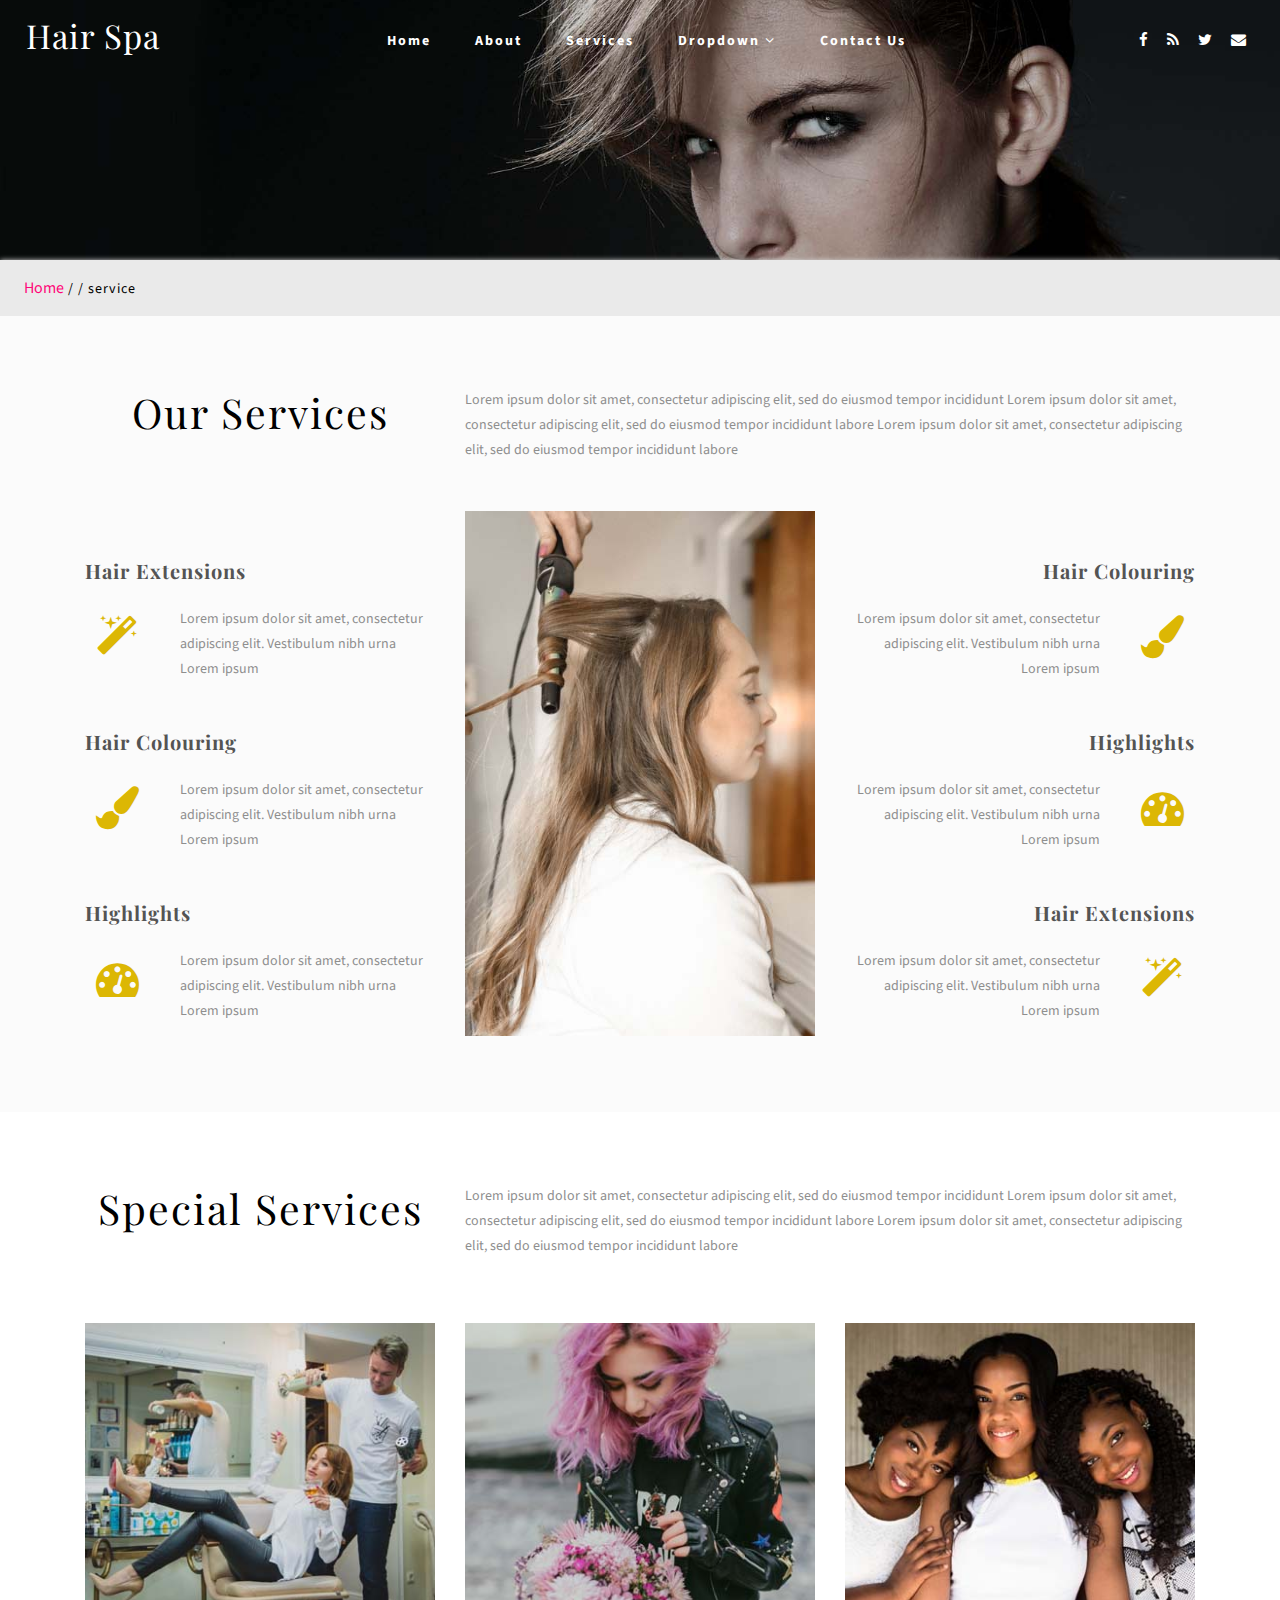
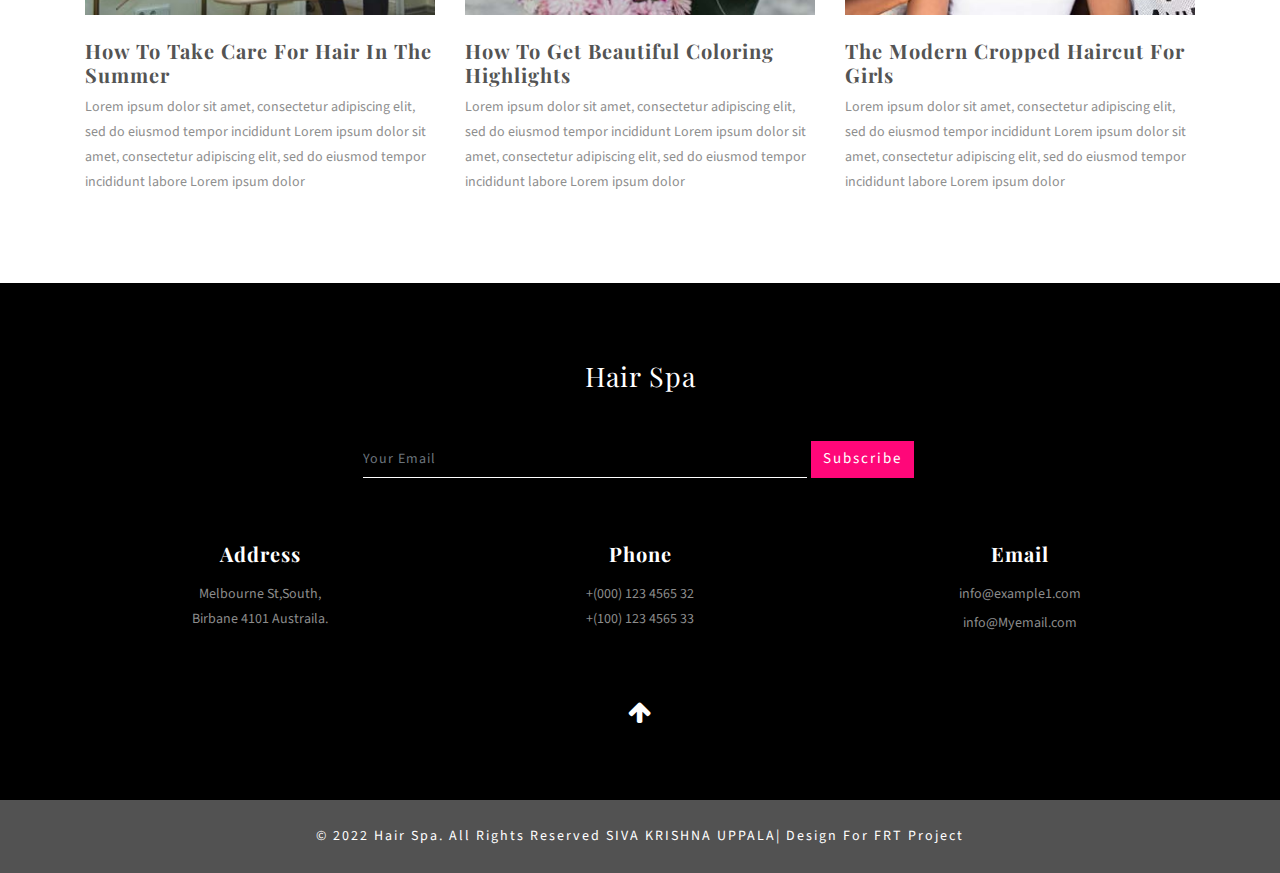
<file: service.html>
<!DOCTYPE html>
<html lang="zxx">

<head>
  <title>Hair Spa a Beauty and Spa Category Bootstrap Responsive web Template| Service :: w3layouts</title>
  <!--meta tags -->
  <meta charset="UTF-8">
  <meta name="viewport" content="width=device-width, initial-scale=1">
  <meta name="keywords" content="Hair spa Responsive web template, Bootstrap Web Templates, Flat Web Templates, Android Compatible web template, 
      Smartphone Compatible web template, free webdesigns for Nokia, Samsung, LG, SonyEricsson, Motorola web design" />
  <script>
    addEventListener("load", function () {
      setTimeout(hideURLbar, 0);
    }, false);

    function hideURLbar() {
      window.scrollTo(0, 1);
    }
  </script>
  <!--//meta tags ends here-->
  <!--booststrap-->
  <link href="css/bootstrap.min.css" rel="stylesheet" type="text/css" media="all">
  <!--//booststrap end-->
  <!-- font-awesome icons -->
  <link href="css/font-awesome.min.css" rel="stylesheet">
  <!-- //font-awesome icons -->
  <!--stylesheets-->
  <link href="css/style.css" rel='stylesheet' type='text/css' media="all">
  <!--//stylesheets-->
  <link href="//fonts.googleapis.com/css?family=Playfair+Display:400,700,900" rel="stylesheet">
  <link href="//fonts.googleapis.com/css?family=Source+Sans+Pro:400,600" rel="stylesheet">
</head>

<body>
  <!-- banner -->
  <div class="header-outs inner_page-banner " id="home">
    <!-- header -->
    <div class="headder-top d-md-flex">
      <div id="logo">
        <h1>
          <a href="index.html">Hair Spa</a>
        </h1>
      </div>
      <!-- nav -->
      <nav class="mx-md-auto">

        <label for="drop" class="toggle">Menu</label>
        <input type="checkbox" id="drop">
        <ul class="menu mt-2">
          <li class="active">
            <a href="index.html">Home</a>
          </li>
          <li>
            <a href="about.html">About</a>
          </li>
          <li>
            <a href="service.html">Services</a>
          </li>
          <li>
            <!-- First Tier Drop Down -->
            <label for="drop-2" class="toggle toogle-2">Dropdown
              <span class="fa fa-angle-down" aria-hidden="true"></span>
            </label>
            <a href="#">Dropdown
              <span class="fa fa-angle-down" aria-hidden="true"></span>
            </a>
            <input type="checkbox" id="drop-2">
            <ul>
              <li>
                <a href="gallery.html" class="drop-text">Gallery</a>
              </li>
              <li>
                <a href="blog.html" class="drop-text">Blog</a>
              </li>
            </ul>
          </li>
          <li>
            <a href="contact.html">Contact Us</a>
          </li>
        </ul>

      </nav>
      <div class="social-icons">
        <ul>
          <li>
            <a href="#" class="facebook">
              <span class="fa fa-facebook"></span>
            </a>
          </li>

          <li>
            <a href="#" class="rss">
              <span class="fa fa-rss"></span>
            </a>
          </li>
          <li>
            <a href="#" class="twitter">
              <span class="fa fa-twitter"></span>
            </a>
          </li>
          <li>
            <a href="#" class="gmail">
              <span class="fa fa-envelope"></span>
            </a>
          </li>
        </ul>
      </div>
      <!-- //nav -->
    </div>
    <!-- //header -->
  </div>
  <!-- banner -->
  <!-- short -->
  <div class="using-border py-3">
    <div class="inner_breadcrumb  ml-4">
      <ul class="short_ls">
        <li>
          <a href="index.html">Home</a>
          <span>/ /</span>
        </li>
        <li>service</li>
      </ul>
    </div>
  </div>
  <!-- //short-->
  <!-- service -->
  <section class="service py-lg-4 py-md-3 py-sm-3 py-3">
    <div class="container py-lg-5 py-md-5 py-sm-4 py-3">
      <div class="row mb-lg-5 mb-md-4 mb-sm-4 mb-3">
        <div class="title col-lg-4 col-md-4 text-center">
          <h3 class="clr">Our Services</h3>
        </div>
        <div class="line-w3ls-title col-lg-8 col-md-8 ">
          <p>Lorem ipsum dolor sit amet, consectetur adipiscing elit, sed do eiusmod tempor incididunt Lorem ipsum dolor sit
            amet, consectetur adipiscing elit, sed do eiusmod tempor incididunt labore Lorem ipsum dolor sit amet, consectetur
            adipiscing elit, sed do eiusmod tempor incididunt labore </p>
        </div>
      </div>
      <div class="row">
        <div class="col-lg-4 jst-img-grided">
          <div class="service-grid-wthree mt-lg-5 mt-md-4 my-3">
            <h4>Hair Extensions</h4>
            <div class="row mt-lg-4 mt-md-4 mt-sm-3 mt-2">
              <div class="about-icon col-lg-3 col-md-3 col-sm-4 text-center">
                <span class="fa fa-magic mt-2" aria-hidden="true"></span>
              </div>
              <div class="ser-sevice-grid col-lg-9 col-md-9 col-sm-8">
                <p>Lorem ipsum dolor sit amet, consectetur adipiscing elit. Vestibulum nibh urna Lorem ipsum </p>
              </div>
            </div>
          </div>
          <div class=" service-grid-wthree mt-lg-5 mt-md-4 my-3">
            <h4>Hair Colouring</h4>
            <div class="row mt-lg-4 mt-md-4 mt-sm-3 mt-2">
              <div class="about-icon col-lg-3 col-md-3 col-sm-4 text-center">
                <span class="fa fa-paint-brush mt-2" aria-hidden="true"></span>
              </div>
              <div class="ser-sevice-grid col-lg-9 col-md-9 col-sm-8">
                <p>Lorem ipsum dolor sit amet, consectetur adipiscing elit. Vestibulum nibh urna Lorem ipsum </p>
              </div>
            </div>
          </div>
          <div class=" service-grid-wthree mt-lg-5 mt-md-4 my-3">

            <h4>Highlights</h4>
            <div class="row mt-lg-4 mt-md-4 mt-sm-3 mt-2">
              <div class="about-icon col-lg-3 col-md-3 col-sm-4 text-center">
                <span class="fa fa-tachometer mt-2" aria-hidden="true"></span>
              </div>
              <div class="ser-sevice-grid col-lg-9 col-md-9 col-sm-8">
                <p>Lorem ipsum dolor sit amet, consectetur adipiscing elit. Vestibulum nibh urna Lorem ipsum </p>
              </div>

            </div>
          </div>
        </div>
        <div class="col-lg-4 jst-img-grided">
          <img src="images/s1.jpg" alt="news image" class="img-fluid">

        </div>
        <div class="col-lg-4 text-lg-right jst-img-grided">
          <div class=" service-grid-wthree mt-lg-5 mt-md-4 my-3">
            <h4>Hair Colouring</h4>
            <div class="row mt-lg-4 mt-md-4 mt-sm-3 mt-2">

              <div class="ser-sevice-grid col-lg-9 col-md-9 col-sm-8">
                <p>Lorem ipsum dolor sit amet, consectetur adipiscing elit. Vestibulum nibh urna Lorem ipsum </p>
              </div>
              <div class="about-icon col-lg-3 col-md-3 col-sm-4 text-center">
                <span class="fa fa-paint-brush mt-2" aria-hidden="true"></span>
              </div>
            </div>
          </div>
          <div class=" service-grid-wthree mt-lg-5 mt-md-4 my-3">

            <h4>Highlights</h4>
            <div class="row mt-lg-4 mt-md-4 mt-sm-3 mt-2">

              <div class="ser-sevice-grid col-lg-9 col-md-9 col-sm-8">
                <p>Lorem ipsum dolor sit amet, consectetur adipiscing elit. Vestibulum nibh urna Lorem ipsum </p>
              </div>
              <div class="about-icon col-lg-3 col-md-3 col-sm-4 text-center">
                <span class="fa fa-tachometer mt-2" aria-hidden="true"></span>
              </div>
            </div>
          </div>
          <div class="service-grid-wthree mt-lg-5 mt-md-4 my-3">

            <h4>Hair Extensions</h4>
            <div class="row mt-lg-4 mt-md-4 mt-sm-3 mt-2">

              <div class="ser-sevice-grid col-lg-9 col-md-9 col-sm-8">
                <p>Lorem ipsum dolor sit amet, consectetur adipiscing elit. Vestibulum nibh urna Lorem ipsum </p>
              </div>
              <div class="about-icon col-lg-3 col-md-3 col-sm-4 text-center">
                <span class="fa fa-magic mt-2" aria-hidden="true"></span>
              </div>
            </div>
          </div>
        </div>
      </div>
    </div>
  </section>
  <!-- //service -->
  <!-- special service -->
  <section class="spl-service py-lg-4 py-md-3 py-sm-3 py-3">
    <div class="container py-lg-5 py-md-5 py-sm-4 py-3">
      <div class="row mb-lg-5 mb-md-4 mb-sm-3 mb-3">
        <div class="title col-lg-4 col-md-4 text-center">
          <h3 class="clr">Special Services</h3>
        </div>
        <div class="line-w3ls-title col-lg-8 col-md-8">
          <p>Lorem ipsum dolor sit amet, consectetur adipiscing elit, sed do eiusmod tempor incididunt Lorem ipsum dolor sit
            amet, consectetur adipiscing elit, sed do eiusmod tempor incididunt labore Lorem ipsum dolor sit amet, consectetur
            adipiscing elit, sed do eiusmod tempor incididunt labore </p>
        </div>
      </div>
      <div class="row">
        <div class="col-lg-4 spl-w3layouts-grid my-3">
          <img src="images/ss4.jpg" alt="news image" class="img-fluid">
          <h4 class="mt-lg-4 mb-2 mt-3">How to Take Care for Hair in the Summer</h4>
          <p>Lorem ipsum dolor sit amet, consectetur adipiscing elit, sed do eiusmod tempor incididunt Lorem ipsum dolor sit
            amet, consectetur adipiscing elit, sed do eiusmod tempor incididunt labore Lorem ipsum dolor </p>
        </div>
        <div class="col-lg-4 spl-w3layouts-grid my-3">
          <img src="images/ss2.jpg" alt="news image" class="img-fluid">
          <h4 class="mt-lg-4 mb-2 mt-3">How To Get Beautiful Coloring Highlights </h4>
          <p>Lorem ipsum dolor sit amet, consectetur adipiscing elit, sed do eiusmod tempor incididunt Lorem ipsum dolor sit
            amet, consectetur adipiscing elit, sed do eiusmod tempor incididunt labore Lorem ipsum dolor </p>
        </div>
        <div class="col-lg-4 spl-w3layouts-grid my-3">
          <img src="images/ss3.jpg" alt="news image" class="img-fluid">
          <h4 class="mt-lg-4 mb-2 mt-3">The Modern Cropped Haircut for Girls</h4>
          <p>Lorem ipsum dolor sit amet, consectetur adipiscing elit, sed do eiusmod tempor incididunt Lorem ipsum dolor sit
            amet, consectetur adipiscing elit, sed do eiusmod tempor incididunt labore Lorem ipsum dolor </p>
        </div>
      </div>
    </div>
  </section>
  <!-- special service -->
  <!-- footer -->
  <section class="footer-bottom py-lg-4 py-md-3 py-sm-3 py-3">
    <div class="container py-lg-5 py-md-5 py-sm-4 py-3">
      <div class="footer-w3layouts-head text-center mb-lg-5 mb-4">
        <h2>
          <a href="index.html">Hair Spa</a>
        </h2>
      </div>

      <div class="newsletter-footers">
        <form action="#" method="post">
          <input type="email" name="Your Email" class="form-control" placeholder="Your Email" required="">
          <button type="submit" class="btn subscribe-butn">Subscribe</button>
        </form>
      </div>
      <div class="row text-center mt-lg-5 mt-md-4 mt-sm-4 mt-3">
        <div class="col-lg-4 col-md-4 col-sm-4 address-grids-by my-3">
          <div class="footer-below-grids mb-3">
            <h4>Address</h4>
          </div>
          <p>
            Melbourne St,South,
            <br>Birbane 4101 Austraila.</p>
        </div>
        <div class="col-lg-4 col-md-4 col-sm-4 address-grids-by my-3">
          <div class="footer-below-grids mb-3">
            <h4>Phone </h4>
          </div>
          <p>+(000) 123 4565 32</p>
          <p>+(100) 123 4565 33</p>
        </div>
        <div class="col-lg-4 col-md-4 col-sm-4 address-grids-by my-3">
          <div class="footer-below-grids mb-3">
            <h4>Email</h4>
          </div>
          <p class="mb-1">
            <a href="mailto:info@example.com">info@example1.com</a>
          </p>
          <p>
            <a href="mailto:info@example.com">info@Myemail.com</a>
          </p>
        </div>
      </div>

      <div class="text-center mt-lg-5 mt-md-4 mt-3">
        <a href="#home" class="move-top text-center mt-3">
          <span class="fa fa-arrow-up" aria-hidden="true"></span>
        </a>
      </div>
    </div>
  </section>
  <!-- footer -->
  <!-- copy-write -->
  <footer>
    <div class="bottem-wthree-footer text-center py-md-4 py-3">
      <p>
        © 2022 Hair Spa. All Rights Reserved SIVA KRISHNA UPPALA| Design For FRT Project</a>
      </p>
    </div>
  </footer>
  <!-- //copy-write -->
</body>

</html>
</file>
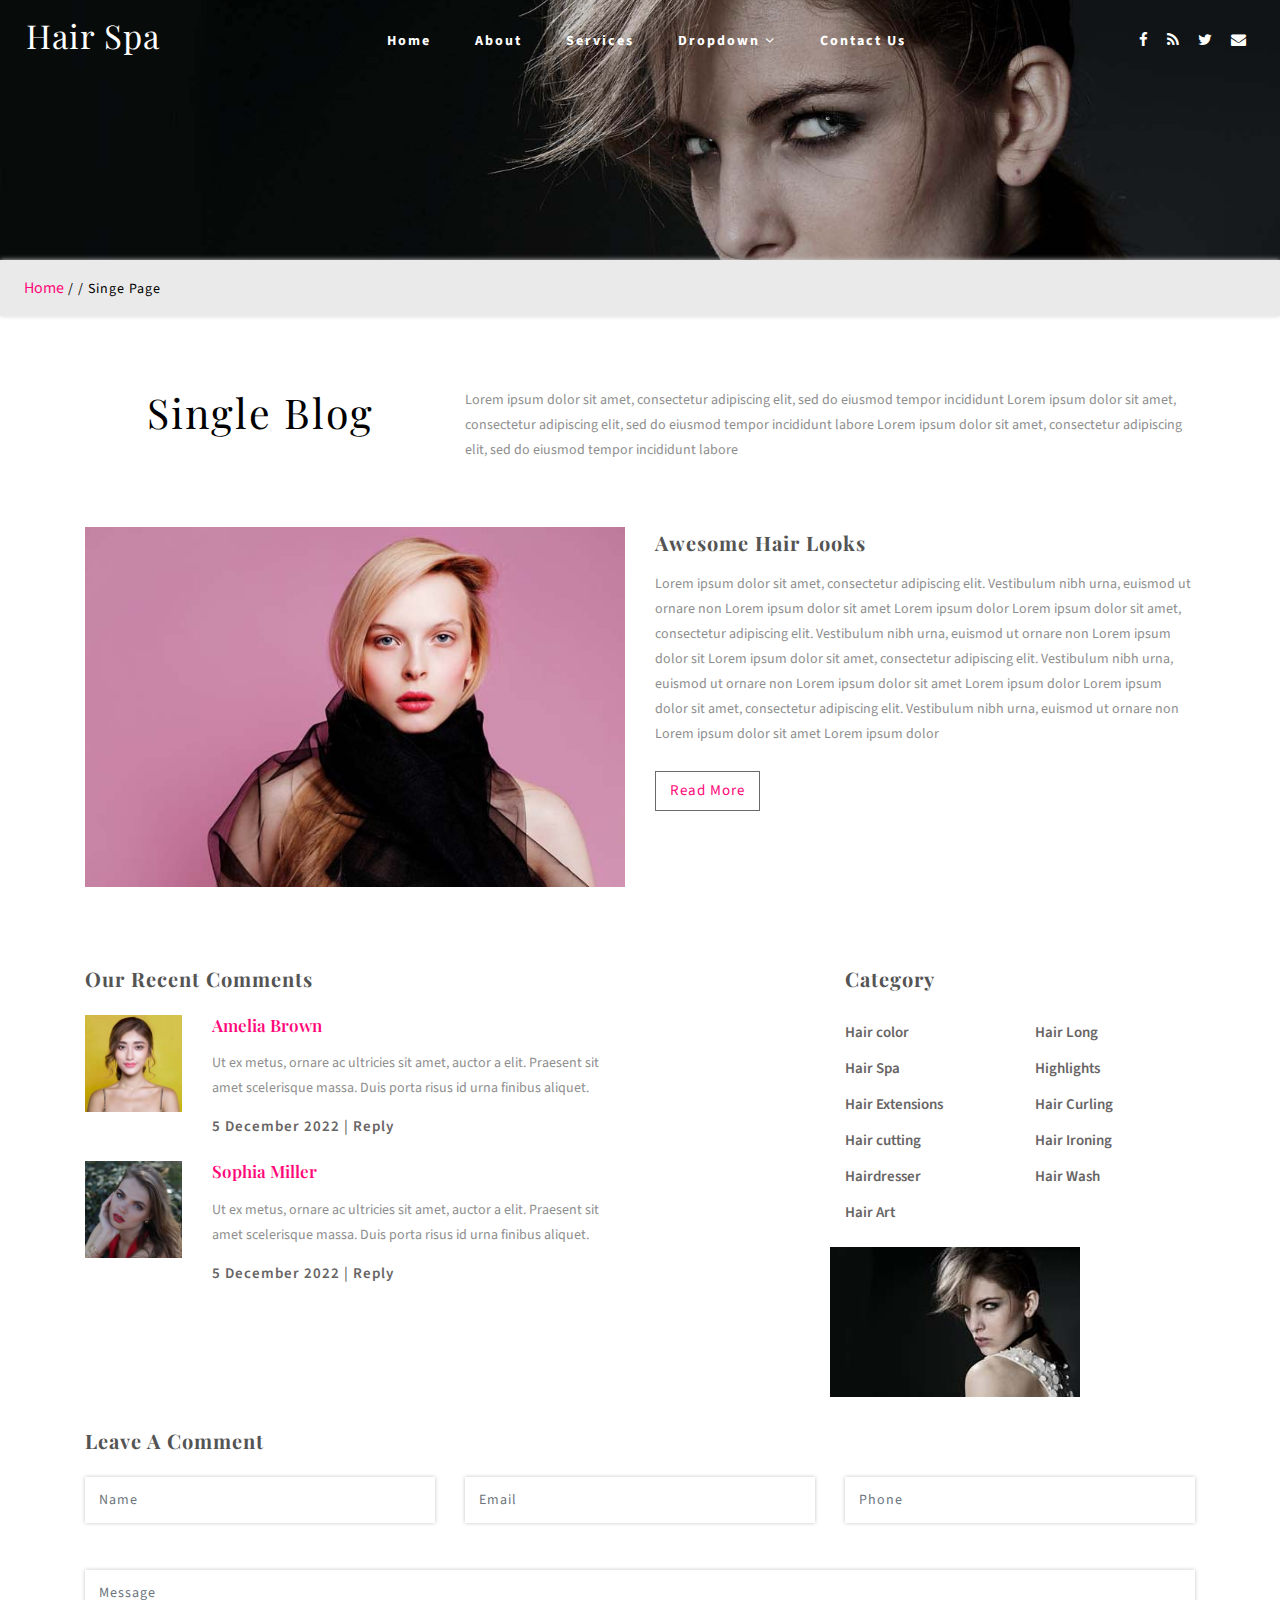
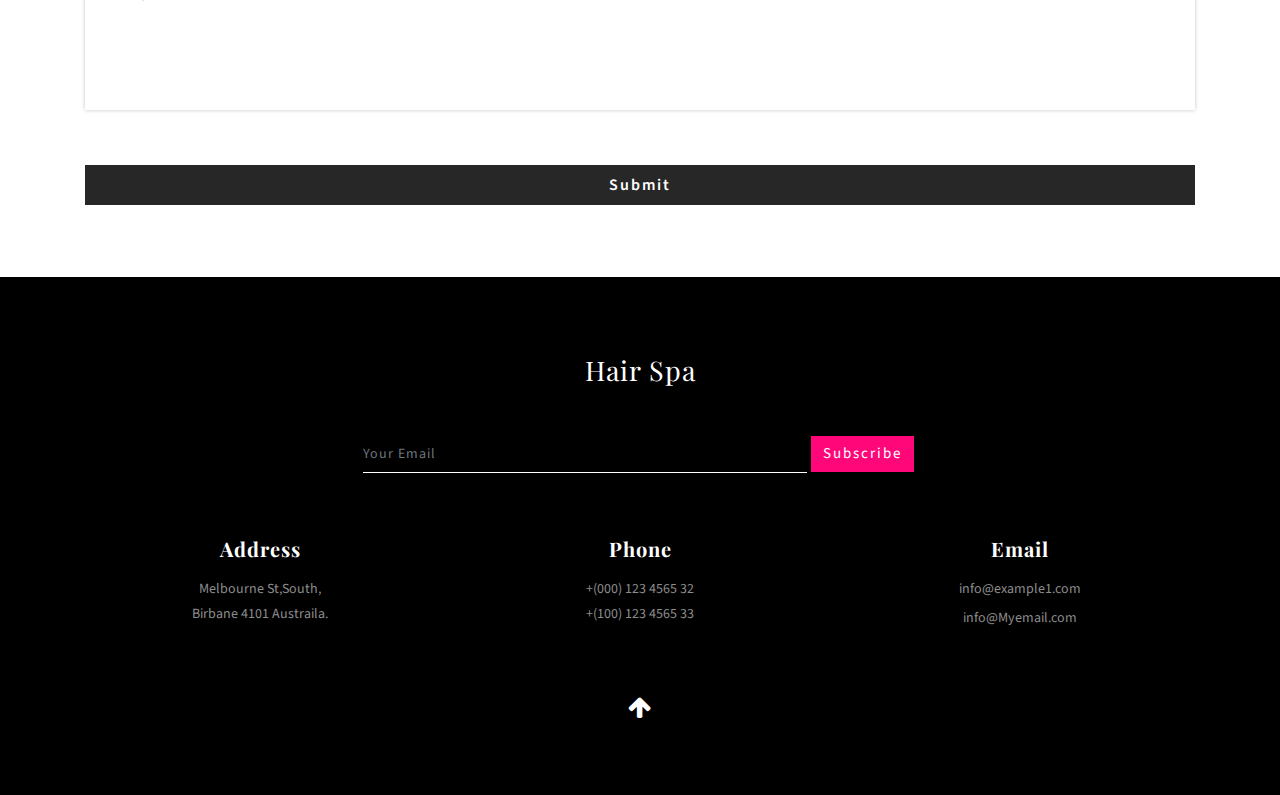
<file: single.html>
<!DOCTYPE html>
<html lang="zxx">

<head>
  <title>Hair Spa a Beauty and Spa Category Bootstrap Responsive web Template| Single :: w3layouts</title>
  <!--meta tags -->
  <meta charset="UTF-8">
  <meta name="viewport" content="width=device-width, initial-scale=1">
  <meta name="keywords" content="Hair spa Responsive web template, Bootstrap Web Templates, Flat Web Templates, Android Compatible web template, 
      Smartphone Compatible web template, free webdesigns for Nokia, Samsung, LG, SonyEricsson, Motorola web design" />
  <script>
    addEventListener("load", function () {
      setTimeout(hideURLbar, 0);
    }, false);

    function hideURLbar() {
      window.scrollTo(0, 1);
    }
  </script>
  <!--//meta tags ends here-->
  <!--booststrap-->
  <link href="css/bootstrap.min.css" rel="stylesheet" type="text/css" media="all">
  <!--//booststrap end-->
  <!-- font-awesome icons -->
  <link href="css/font-awesome.min.css" rel="stylesheet">
  <!-- //font-awesome icons -->
  <!--stylesheets-->
  <link href="css/style.css" rel='stylesheet' type='text/css' media="all">
  <!--//stylesheets-->
  <link href="//fonts.googleapis.com/css?family=Playfair+Display:400,700,900" rel="stylesheet">
  <link href="//fonts.googleapis.com/css?family=Source+Sans+Pro:400,600" rel="stylesheet">
</head>

<body>
  <!-- banner -->
  <div class="header-outs inner_page-banner " id="home">
    <!-- header -->
    <div class="headder-top d-md-flex">
      <div id="logo">
        <h1>
          <a href="index.html">Hair Spa</a>
        </h1>
      </div>
      <!-- nav -->
      <nav class="mx-md-auto">

        <label for="drop" class="toggle">Menu</label>
        <input type="checkbox" id="drop">
        <ul class="menu mt-2">
          <li class="active">
            <a href="index.html">Home</a>
          </li>
          <li>
            <a href="about.html">About</a>
          </li>
          <li>
            <a href="service.html">Services</a>
          </li>
          <li>
            <!-- First Tier Drop Down -->
            <label for="drop-2" class="toggle toogle-2">Dropdown
              <span class="fa fa-angle-down" aria-hidden="true"></span>
            </label>
            <a href="#">Dropdown
              <span class="fa fa-angle-down" aria-hidden="true"></span>
            </a>
            <input type="checkbox" id="drop-2">
            <ul>
              <li>
                <a href="gallery.html" class="drop-text">Gallery</a>
              </li>
              <li>
                <a href="blog.html" class="drop-text">Blog</a>
              </li>
            </ul>
          </li>
          <li>
            <a href="contact.html">Contact Us</a>
          </li>
        </ul>

      </nav>
      <div class="social-icons">
        <ul>
          <li>
            <a href="#" class="facebook">
              <span class="fa fa-facebook"></span>
            </a>
          </li>

          <li>
            <a href="#" class="rss">
              <span class="fa fa-rss"></span>
            </a>
          </li>
          <li>
            <a href="#" class="twitter">
              <span class="fa fa-twitter"></span>
            </a>
          </li>
          <li>
            <a href="#" class="gmail">
              <span class="fa fa-envelope"></span>
            </a>
          </li>
        </ul>
      </div>
      <!-- //nav -->
    </div>
    <!-- //header -->
  </div>
  <!-- banner -->
  <!-- short -->
  <div class="using-border py-3">
    <div class="inner_breadcrumb  ml-4">
      <ul class="short_ls">
        <li>
          <a href="index.html">Home</a>
          <span>/ /</span>
        </li>
        <li>Singe Page</li>
      </ul>
    </div>
  </div>
  <!-- //short-->
  <!--single page-->
  <section class="single page py-lg-4 py-md-3 py-sm-3 py-3" id="single-page">
    <div class="container py-lg-5 py-md-4 py-sm-4 py-3">
      <div class="row mb-lg-5 mb-md-4 mb-sm-3 mb-3">
        <div class="title col-lg-4 col-md-4 text-center">
          <h3 class="clr">Single Blog</h3>
        </div>
        <div class="line-w3ls-title col-lg-8 col-md-8">
          <p>Lorem ipsum dolor sit amet, consectetur adipiscing elit, sed do eiusmod tempor incididunt Lorem ipsum dolor sit
            amet, consectetur adipiscing elit, sed do eiusmod tempor incididunt labore Lorem ipsum dolor sit amet, consectetur
            adipiscing elit, sed do eiusmod tempor incididunt labore </p>
        </div>
      </div>
      <div class="row">
        <div class="col-lg-6 color-img-three my-3">
          <img src="images/s4.jpg" alt="news image" class="img-fluid">
        </div>
        <div class="col-lg-6 blog-left-sub my-3">
          <h4 class="pb-3">
            <a href="single.html">Awesome Hair Looks</a>
          </h4>
          <p>Lorem ipsum dolor sit amet, consectetur adipiscing elit. Vestibulum nibh urna, euismod ut ornare non Lorem ipsum
            dolor sit amet Lorem ipsum dolor Lorem ipsum dolor sit amet, consectetur adipiscing elit. Vestibulum nibh urna,
            euismod ut ornare non Lorem ipsum dolor sit Lorem ipsum dolor sit amet, consectetur adipiscing elit. Vestibulum
            nibh urna, euismod ut ornare non Lorem ipsum dolor sit amet Lorem ipsum dolor Lorem ipsum dolor sit amet, consectetur
            adipiscing elit. Vestibulum nibh urna, euismod ut ornare non Lorem ipsum dolor sit amet Lorem ipsum dolor
          </p>
          <div class="blog-buttn mt-md-4 mt-3">
            <a href="single.html">Read More</a>
          </div>
        </div>
      </div>
      <div class="comments-w3layouts-grid pt-lg-5 pt-md-4 pt-3">
        <div class="row">
          <div class="col-lg-8 col-md-8 my-3">
            <div class="comments-grid-right mb-lg-4 mb-3">
              <h4>Our Recent Comments</h4>
            </div>
            <div class="comment-list mb-lg-4 mb-3">
              <div class="row my-3">
                <div class="col-lg-2 col-md-3 col-sm-3 comment-imgs ">
                  <img src="images/c1.jpg" alt=" " class="img-fluid">
                </div>
                <div class="col-lg-10 col-md-9 col-sm-9 single-title text-left">
                  <h4>Amelia Brown</h4>
                  <p class="mt-3 mb-2">Ut ex metus, ornare ac ultricies sit amet, auctor a elit. Praesent sit
                    <br> amet scelerisque massa. Duis porta risus id urna finibus aliquet.
                  </p>
                  <ul>
                    <li>5 December 2022
                      <i>|</i>
                    </li>
                    <li>
                      <a href="single.html" class="clr-two">Reply</a>
                    </li>
                  </ul>
                </div>
              </div>
              <div class="row my-3">
                <div class="col-lg-2 col-md-3 col-sm-3 comment-imgs ">
                  <img src="images/c2.jpg" alt=" " class="img-fluid">
                </div>
                <div class="col-lg-10 col-md-9 col-sm-9 single-title text-left">
                  <h4>Sophia Miller</h4>
                  <p class="mt-3 mb-2">Ut ex metus, ornare ac ultricies sit amet, auctor a elit. Praesent sit
                    <br> amet scelerisque massa. Duis porta risus id urna finibus aliquet.
                  </p>
                  <ul>
                    <li>5 December 2022
                      <i>|</i>
                    </li>
                    <li>
                      <a href="single.html" class="clr-two">Reply</a>
                    </li>
                  </ul>
                </div>
              </div>
            </div>
          </div>
          <div class="col-lg-4 col-md-4 my-3">
            <div class="comments-grid-right mb-lg-4 mb-3">
              <h4>Category</h4>
            </div>
            <div class="row">
              <ul class="col-6 hair-list">
                <li>
                  <a href="blog.html">Hair color</a>
                </li>
                <li>
                  <a href="blog.html">Hair Spa </a>
                </li>
                <li>
                  <a href="blog.html">Hair Extensions</a>
                </li>
                <li>
                  <a href="blog.html">Hair cutting</a>
                </li>
                <li>
                  <a href="blog.html">Hairdresser </a>
                </li>
                <li>
                  <a href="blog.html">Hair Art</a>
                </li>
              </ul>
              <ul class="col-6 hair-list">
                <li>
                  <a href="blog.html">Hair Long </a>
                </li>
                <li>
                  <a href="blog.html">Highlights</a>
                </li>
                <li>
                  <a href="blog.html">Hair Curling</a>
                </li>
                <li>
                  <a href="blog.html">Hair Ironing </a>
                </li>
                <li>
                  <a href="blog.html">Hair Wash</a>
                </li>
              </ul>

              <img src="images/ss1.jpg" alt=" " class="img-fluid mt-3">
            </div>
          </div>
        </div>
        <!--//comments-->
        <!--comments-form-->
        <div class="pt-3 form-comment">
          <div class="mb-3 comments-grid-right text-left">
            <h4>Leave a Comment</h4>
          </div>
          <form class="pt-lg-2" action="#" method="post">
            <div class="row wls-contact-mid">
              <div class="col-lg-4 form-group contact-forms">
                <input type="text" class="form-control" placeholder="Name" required="">
              </div>
              <div class="col-lg-4 form-group contact-forms">
                <input type="email" class="form-control" placeholder="Email" required="">
              </div>
              <div class="col-lg-4 form-group contact-forms">
                <input type="text" class="form-control" placeholder="Phone" required="">
              </div>
            </div>
            <div class="form-group contact-forms mb-0">
              <textarea class="form-control" placeholder="Message" rows="2" required=""></textarea>
            </div>
            <button type="submit" class="btn mt-lg-4 mt-3 sent-butnn">Submit</button>
          </form>
          <!--//comments-form-->
        </div>
      </div>
    </div>
  </section>
  <!--//single page-->
  <!-- footer -->
  <section class="footer-bottom py-lg-4 py-md-3 py-sm-3 py-3">
    <div class="container py-lg-5 py-md-5 py-sm-4 py-3">
      <div class="footer-w3layouts-head text-center mb-lg-5 mb-4">
        <h2>
          <a href="index.html">Hair Spa</a>
        </h2>
      </div>
      <div class="newsletter-footers">
        <form action="#" method="post">
          <input type="email" name="Your Email" class="form-control" placeholder="Your Email" required="">
          <button type="submit" class="btn subscribe-butn">Subscribe</button>
        </form>
      </div>
      <div class="row text-center mt-lg-5 mt-md-4 mt-sm-4 mt-3">
        <div class="col-lg-4 col-md-4 col-sm-4 address-grids-by my-3">
          <div class="footer-below-grids mb-3">
            <h4>Address</h4>
          </div>
          <p>
            Melbourne St,South,
            <br>Birbane 4101 Austraila.</p>
        </div>
        <div class="col-lg-4 col-md-4 col-sm-4 address-grids-by my-3">
          <div class="footer-below-grids mb-3">
            <h4>Phone </h4>
          </div>
          <p>+(000) 123 4565 32</p>
          <p>+(100) 123 4565 33</p>
        </div>
        <div class="col-lg-4 col-md-4 col-sm-4 address-grids-by my-3">
          <div class="footer-below-grids mb-3">
            <h4>Email</h4>
          </div>
          <p class="mb-1">
            <a href="mailto:info@example.com">info@example1.com</a>
          </p>
          <p>
            <a href="mailto:info@example.com">info@Myemail.com</a>
          </p>
        </div>
      </div>

      <div class="text-center mt-lg-5 mt-md-4 mt-3">
        <a href="#home" class="move-top text-center mt-3">
          <span class="fa fa-arrow-up" aria-hidden="true"></span>
        </a>
      </div>
    </div>
  </section>
  <!-- footer -->
</body>

</html>
</file>
<file: css/style.css>
/*--Author: W3layouts
Author URL: http://w3layouts.com
License: Creative Commons Attribution 3.0 Unported
License URL: http://creativecommons.org/licenses/by/3.0/
--*/

html {
  scroll-behavior: smooth;
}

html,
body {
  padding: 0;
  margin: 0;
  background: #fff;
  letter-spacing: 1px;
  font-family: 'Source Sans Pro', sans-serif;
}

body a {
  outline: none;
  transition: 0.5s all;
  -webkit-transition: 0.5s all;
  -moz-transition: 0.5s all;
  -o-transition: 0.5s all;
  -ms-transition: 0.5s all;
  text-decoration: none;
}

body a:hover {
  text-decoration: none;
}

body a:focus,
a:hover {
  text-decoration: none;
}

input[type="button"],
input[type="submit"] {
  transition: 0.5s all;
  -webkit-transition: 0.5s all;
  -moz-transition: 0.5s all;
  -o-transition: 0.5s all;
  -ms-transition: 0.5s all;
  letter-spacing: 1px;
  font-family: 'Source Sans Pro', sans-serif;
}

select,
input[type="email"],
input[type="text"],
input[type=password],
input[type="button"],
input[type="submit"],
textarea {
  font-family: 'Source Sans Pro', sans-serif;
  transition: 0.5s all;
  -webkit-transition: 0.5s all;
  -moz-transition: 0.5s all;
  -o-transition: 0.5s all;
  -ms-transition: 0.5s all;
  letter-spacing: 1px;
}

h1,
h2,
h3,
h4,
h5,
h6 {
  margin: 0;
  padding: 0;
  letter-spacing: 1px;
  font-family: 'Playfair Display', serif;
}

p {
  margin: 0;
  padding: 0;
  letter-spacing: 1px;
  font-family: 'Source Sans Pro', sans-serif;
}

ul {
  margin: 0;
  padding: 0;
  list-style-type: none;
}

ul li {
  display: inline-block;
}

/*-- //Reset-Code --*/

.title h3{
  font-size: 44px;
  color: #000;
  letter-spacing: 2px;
  font-weight: 400;
  text-transform: capitalize;
}

.about-wthree-grid h4,.service-grid-wthree  h4,.blog-left-wthree h4 a,
.footer-below-grids h4,.blog-left-sub h4 a,.comments-grid-right h4,.w3ls-bottom h4,.blog-full-grid h4 a,.spl-w3layouts-grid h4{
  font-size: 22px;
  color:#545454;
  text-transform: capitalize;
  font-weight: bold;
}
 .footer-below-grids h4 {
    color: #fff;
}
p ,.hair-list li a{
    font-size: 14px;
    color: #8e8e8e;
    line-height: 25px;
    letter-spacing: 0px;
}


/* header */


/* navigation */


/* CSS Document */

.toggle-2,
.toggle,
[id^=drop] {
  display: none;
}


/* Giving a background-color to the nav container. */

nav {
  margin: 0;
  padding: 0;
}
#logo h1 a {
    float: left;
    display: block;
    font-weight: 400;
    font-size: 35px;
    letter-spacing: 1px;
    color: #fff;
    padding: 0;
}
/* Since we'll have the "ul li" "float:left"
* we need to add a clear after the container. */

nav:after {
  content: "";
  display: table;
  clear: both;
}


/* Removing padding, margin and "list-style" from the "ul",
* and adding "position:reltive" */

nav ul {
    float: none;
    padding: 0;
    margin: 0;
    list-style: none;
    position: relative;
}


/* Positioning the navigation items inline */

nav ul li {
  margin: 0px;
  display: inline-block;
  float:none;
}


/* Styling the links */

nav ul li a {
    color: #fff;
    text-transform: capitalize;
    font-weight: 700;
    font-size: 14px;
    letter-spacing: 2px;
    background: transparent;
    padding: 7px 20px;
    display: inline-block;
    transition: 0.5s all;
    -webkit-transition: 0.5s all;
    -moz-transition: 0.5s all;
    -o-transition: 0.5s all;
    -ms-transition: 0.5s all;
}

nav ul li ul li:hover {
  background: #f8f9fa;
}

.menu li .drop-text:hover {
  color: #000;
  border: none;
}


/* Background color change on Hover */


/*.menu li.active a,.menu li a:hover{border-bottom: 1px solid #d4d4d4;}*/

.menu li a:hover {
  opacity: 0.8;
  color: #fff;
  transition: 0.5s all;
  -webkit-transition: 0.5s all;
  -moz-transition: 0.5s all;
  -o-transition: 0.5s all;
  -ms-transition: 0.5s all;
}


/* Hide Dropdowns by Default
* and giving it a position of absolute */

nav ul ul {
  display: none;
  position: absolute;
  top: 33px;
  background: #000;
  padding: 10px;
  border-radius: 4px;
  box-shadow: -1px 1px 5px black;
}


/* Display Dropdowns on Hover */

nav ul li:hover>ul {
  display: inherit;
}


/* Fisrt Tier Dropdown */

nav ul ul li {
  width: 170px;
  float: none;
  display: list-item;
  position: relative;
}

nav ul ul li a {
  color: #fff;
  padding: 5px 10px;
  display: block;
  background: transparent;
}


/* Second, Third and more Tiers	
* We move the 2nd and 3rd etc tier dropdowns to the left
* by the amount of the width of the first tier.
*/

nav ul ul ul li {
  position: relative;
  top: -60px;
  /* has to be the same number as the "width" of "nav ul ul li" */
  left: 170px;
}


/* Change ' +' in order to change the Dropdown symbol */

li>a:only-child:after {
  content: '';
}

a.reqe-button {
  border: 2px solid rgba(255, 255, 255, 0.35);
  border-radius: 4px;
}


/* Media Queries
--------------------------------------------- */

@media(max-width: 800px) {
  nav a {
    font-size: 13px;
  }
}

@media all and (max-width: 767px) {

nav {
    margin: 13px 0px;
}
  /* Hide the navigation menu by default */
  /* Also hide the  */
  .toggle+a,
  .menu {
    display: none;
  }
  /* Stylinf the toggle lable */
.toggle {
    display: block;
    padding: 6px 17px;
    font-size: 14px;
    text-decoration: none;
    border: none;
    float: left;
    margin: 0px 0px;
    background-color: #dcb704;
    color: #fff;
    border-radius: 50px;
    cursor: pointer;
}
  .menu .toggle{
    float: none;
    text-align: center;
    margin: auto;
    max-width: 138px;
    padding: 10px 18px;
    font-weight: normal;
    font-size: 15px;
    letter-spacing: 1px;
    transition: 0.5s all;
    -webkit-transition: 0.5s all;
    -moz-transition: 0.5s all;
    -o-transition: 0.5s all;
    -ms-transition: 0.5s all;
  }
  .menu .toggle:hover {
    color: #fff;
	opacity:.8;
    transition: 0.5s all;
    -webkit-transition: 0.5s all;
    -moz-transition: 0.5s all;
    -o-transition: 0.5s all;
    -ms-transition: 0.5s all;
  }
  .toggle:hover {
    color: #000;
    transition: 0.5s all;
    -webkit-transition: 0.5s all;
    -moz-transition: 0.5s all;
    -o-transition: 0.5s all;
    -ms-transition: 0.5s all;
  }
label.toggle.toogle-2 {
    /* background: transparent; */
    text-transform: capitalize;
    font-size: 14px;
    color: #fff;
    font-weight: 700;
}
.toogle-2 {
    display: block;
    cursor: pointer;
    text-decoration: none;
    border: none;
    cursor: pointer;
    background: no-repeat;
    float: none;
    margin: auto;
    padding: 10px 18px;
    transition: 0.5s all;
    -webkit-transition: 0.5s all;
    -moz-transition: 0.5s all;
    -o-transition: 0.5s all;
    -ms-transition: 0.5s all;
}
  /* Display Dropdown when clicked on Parent Lable */
[id^=drop]:checked+ul {
    display: inline-block;
    background: #000000;
    padding: 8px 0;
    text-align: center;
    width: 100%;
    top: 0px;
    box-shadow: 0 1px 20px 0px #212121;
	z-index:9;
}
  /* Change menu item's width to 100% */
  nav ul li {
    display: block;
    width: 100%;
    padding: 5px 0;
  }
  nav ul ul .toggle,
  nav ul ul a {
    padding: 0 40px;
  }
  nav ul ul ul a {
    padding: 0 80px;
  }
  nav a:hover,
  nav ul ul ul a {
    background-color: transparent;
  }
  nav ul li ul li .toggle,
  nav ul ul a,
  nav ul ul ul a {
    padding: 14px 20px;
    color: #FFF;
    font-size: 15px;
  }
  /* 
nav ul li ul li .toggle,
nav ul ul a {
background-color: #212121;
} */
  /* Hide Dropdowns by Default */
  nav ul ul {
    float: none;
    position: static;
    color: #ffffff;
    /* has to be the same number as the "line-height" of "nav a" */
  }
  /* Hide menus on hover */
  nav ul ul li:hover>ul,
  nav ul li:hover>ul {
    display: none;
  }
  /* Fisrt Tier Dropdown */
  nav ul ul li {
    display: block;
    width: 100%;
    padding: 0;
  }
  nav ul ul ul li {
    position: static;
    /* has to be the same number as the "width" of "nav ul ul li" */
  }
  nav a {
    color: #000;
    font-size: 15px;
  }
  .menu li.active a,
  .menu li a:hover {
    background: transparent;
  }
}

@media all and (max-width: 568px) {
  nav a,
  .menu .toggle,
  nav ul li ul li .toggle,
  nav ul ul a,
  nav ul ul ul a {
    font-size: 14px;
  }
}

@media all and (max-width: 320px) {
  nav a,
  .menu .toggle,
  nav ul li ul li .toggle,
  nav ul ul a,
  nav ul ul ul a {
    font-size: 13px;
  }
}


/*-- dropdown --*/
.social-icons ul li a {
    padding: 0px 7px;
    transition: 0.5s all;
    -webkit-transition: 0.5s all;
    transition: 0.5s all;
    -moz-transition: 0.5s all;
}
/*.social-icons ul li a.facebook{background:#0078d7;}
.social-icons ul li a.twitter{background:#1da1f2;}
.social-icons ul li a.rss{background:#f26522;}
.social-icons ul li a.gmail{background:#dd4b39;}*/

.social-icons ul li a span{
  color: #fff;
  font-size:15px;
  line-height:34px;
  transition: 0.5s all;
  -webkit-transition: 0.5s all;
  transition: 0.5s all;
  -moz-transition: 0.5s all;
}
.social-icons ul li a:hover{opacity:0.8;}

.social-icons {
    padding-top: 7px;
	text-align: right;
}

/* banner */

.main-top {
  background: url(../images/b4.jpg) no-repeat bottom;
  background-size: cover;
  -webkit-background-size: cover;
  -moz-background-size: cover;
  -o-background-size: cover;
  -ms-background-size: cover;
  min-height: 800px;
}

.headder-top {
    background: transparent;
    position: absolute;
    width: 100%;
    padding: 1em 2em;
}

.style-banner {
    padding-top: 15.5em;
}

.style-banner h5 {
    font-size: 28px;
    color: #fff;
}
.main-banner h4 {
    color: #ff0779;
    font-size: 4.5em;
    font-weight: bolder;
    line-height: 71px;
    letter-spacing: 9px;
    text-shadow: 2px 1px 15px #212121;
}


/* //banner */
/*--inner-banner -- */

.inner_page-banner {
  background: url(../images/b4.jpg) no-repeat center;
  background-size: cover;
  -webkit-background-size: cover;
  -moz-background-size: cover;
  -o-background-size: cover;
  -ms-background-size: cover;
  min-height: 300px;
}

.using-border {
    width: 100%;
    border: none;
    background: #eaeaea;
    box-shadow: 0 0 5px #d6d6d6;
}
ul.short_ls li a {
    color: #ff0779;
    text-decoration: none;
    font-size: 16px;
    letter-spacing: 0px;
}
ul.short_ls li {
  list-style: none;
  display: inline-block;
  letter-spacing: 1px;
  font-size: 14px;
  color: #000;
}
/*-- //inner-banner --*/
/* about */
.about-fashion-grid,.w3ls-bottom,.text-w3layouts-grids{
    background:#fffefefc;
    padding: 2em 2em;
    /* text-shadow: 0 0 black; */
    box-shadow: 0px 0px 8px 1px #d4d4d4;
}
.about-icon span {
    font-size: 48px;
    color: #dcb704;
}
/*--about-- */
/* service */
.service,.price {
    background: #fbfbfb;
}
/* //service */
.blog-w3layouts-position {
    width: 74%;
    margin: 0px auto;
	}
.blog-some-txt,.blog-mid-txt {
    position: absolute;
    background: #ffffff;
    padding: 2em 2em;
    box-shadow: 0 0 6px 0px #d4d4d4;

}
.blog-some-txt{   
 top: -33px;
    right: -47px;
    width: 52%;}
.blog-mid-position{
    background: url(../images/s3.jpg) no-repeat;
    background-size: cover;
    -webkit-background-size: cover;
    -moz-background-size: cover;
    -o-background-size: cover;
    -ms-background-size: cover;
    min-height: 583px;
}
.blog-mid-txt {
    width: 29%;
    top: -76px;
    left: 112px;
}
.blog-buttn a {
    font-size: 15px;
    color: #ff0779;
    text-decoration: none;
    text-transform: capitalize;
    display: inline-block;
    letter-spacing: 1px;
    padding: 8px 14px;
    outline: none;
    /* font-weight: 700; */
    border-radius: 0px;
    background-color: transparent;
    border: 1px solid #6b6a6a;
}
.color-number {
    width: 45px;
    height: 49px;
    background: #ff0779;
    box-shadow: 0px 0px 4px #adadad;
}
.color-number h5 {
    font-size: 39px;
    color: #fff;
    line-height: 34px;
    text-align: center;
}
.blog-first{
background: url(../images/blog1.jpg) no-repeat;}
.blog-second{background: url(../images/blog2.jpg) no-repeat;}
.blog-first,.blog-second{
background-size: cover;
-webkit-background-size: cover;
-moz-background-size: cover;
-o-background-size: cover;
-ms-background-size: cover;
    min-height:400px;}

.blog-full-grid {
    background: #fbfbfb;
    padding: 4em 4em;
}
.blog-full-grid{
    background: #fbfbfb;
    padding: 4em 4em;
}
/*--// blog--*/
/*--// gallery-- */
.gallery-grids img {
    padding: 10px;
}
/* popup */

.popup-effect {
  position: fixed;
  top: 0;
  bottom: 0;
  left: 0;
  right: 0;
  background: rgba(0, 0, 0, 0.7);
  transition: opacity 0ms;
  visibility: hidden;
  opacity: 0;
  z-index: 99;
}

.popup-effect:target {
  visibility: visible;
  opacity: 1;
}

.popup {
  background: #fff;
  border-radius: 4px;
  max-width: 430px;
  position: relative;
  margin: 3em auto;
  padding: 3em 2em;
  z-index: 999;
  text-align: center;
}

.popup .close {
  position: absolute;
  top: 5px;
  right: 15px;
  transition: all 200ms;
  font-size: 30px;
  font-weight: bold;
  text-decoration: none;
  color: #000;
}

.popup .close:hover {
  color: #686de0;
}
/* //popup */

/*--// gallery-- */

/*--map-- */
.address_mail_footer_grids iframe {
    width: 100%;
    height: 32em;
    border: none;
}
/*--//map-- */
/*--contact--*/
.contact-forms input, .contact-forms textarea {
    font-size: 14px;
    color: #000;
    padding: .9em 1em;
    outline: none;
    border: none;
    border: none;
    border-radius: 0px;
    margin-bottom: 36px;
    outline: none;
    background: #fff;
    box-shadow: 0px 0px 4px #c5c5c5;
}
.contact-forms textarea {
    resize: none;
    height:11em;
}
.contact-form-txt {
    padding: 2em 2em;
    background: #f1f1f1;
}
.sent-butnn {
    font-size: 16px;
	width:100%;
    font-weight: 600;
    letter-spacing: 2px;
    background:#272727;
    padding: 7px 20px;
    border-radius: 0px;
    color: #fff;
    transition: 0.5s all;
    -webkit-transition: 0.5s all;
    -moz-transition: 0.5s all;
    -o-transition: 0.5s all;
    -ms-transition: 0.5s all;
}
/*--//contact--*/
/*-- footer-- */
/*--Newsletter--*/
.footer-bottom{background:#000;}
.subscribe-butn {
    color: #ffffff;
    border: none;
       padding: 7px 12px;
    display: inline-block;
    font-size: 16px;
    letter-spacing: 2px;
    border-radius: 0px;
    background: #ff0779;
    -webkit-transition: 0.5s all;
    -moz-transition: 0.5s all;
    -o-transition: 0.5s all;
    -ms-transition: 0.5s all;
    transition: 0.5s all;
    cursor: pointer;
}
.newsletter-footers {
    width: 50%;
    margin: 0px auto;
}
.newsletter-footers input[type="email"] {
    width: 79%;
    display: inline-block;
    font-size: 14px;
    color: #fff;
    padding: .6em 0em;
    outline: none;
    border: none;
    /* border-bottom: 2px solid #28a745; */
    border-radius: 0px;
    outline: none;
    background: transparent;
    border: none;
    border-bottom: 1px solid #fff;
}
/*--//Newsletter--*/
.footer-w3layouts-head h2 a {
    font-size: 29px;
    font-weight: 400;
    color: #fff;
}
a.move-top span{
    display: inline-block;
    font-size: 25px;
    color: #fff;
}

.address-grids-by p,.address-grids-by p a{
font-size:14px;
    color: #8c8c8c;
    line-height: 25px;
}
.hair-list li{display:block;}
.single-title.text-left h4,.text-w3layouts-grids h4 {
    font-size: 17px;
    letter-spacing: 0px;
    font-weight: 600;
    color: #ff0779;
}
.hair-list li a, .single-title ul li, .single-title ul li a{
    font-size: 15px;
    font-weight: 600;
    color: #676464;
    line-height: 36px;
}
.address-grids-by p a:hover,.subscribe-butn:hover,.blog-buttn a:hover,.sent-butnn:hover,.hair-list li a:hover{opacity:.8;}
.bottem-wthree-footer p {
    font-size: 14px;
    color: #fff;
    letter-spacing: 2px;
}
.bottem-wthree-footer p a {
    color: #00d0ff;
    font-size: 14px;
}
.bottem-wthree-footer p a:hover{color:#fff;}
.bottem-wthree-footer {
    background: #525252;
}
/*--footer--*/

/*--responsive--*/
@media(max-width:1920px){
	
}
@media(max-width:1680px){
	
}
@media(max-width:1600px){
	
}
@media(max-width:1440px){

.main-top {
    min-height: 680px;
}	
.style-banner {
    padding-top: 12.5em;
}
.main-banner h4 {;
    font-size: 4.2em;
	}
	.style-banner h5 {
    font-size: 26px;
	}
#logo h1 a {
    font-size: 33px;
}
.about-icon span {
    font-size: 45px;
}
.title h3 {
    font-size: 41px;
	}
.blog-some-txt, .blog-mid-txt {
    padding: 1.8em 1.8em;
	}
.inner_page-banner {
    min-height: 279px;
}
.blog-full-grid {
    padding: 3.7em 4em;
}
.contact-forms input, .contact-forms textarea {
    margin-bottom: 31px;
}
}
@media(max-width:1366px){
.headder-top {
    padding: 1em 1.6em;
}
.about-fashion-grid, .w3ls-bottom, .text-w3layouts-grids {
    padding: 1.8em 1.8em;
}
.color-number h5 {
    font-size: 37px;
}
.blog-mid-txt {
    width: 32%;
	}
.footer-w3layouts-head h2 a {
    font-size: 27px;
	}
.contact-forms textarea {
    height: 10em;
}
}
@media(max-width:1280px){
.about-icon span {
    font-size: 43px;
}
.main-banner h4 {
    font-size: 4em;
}
.about-wthree-grid h4, .service-grid-wthree h4, .blog-left-wthree h4 a, .footer-below-grids h4, .blog-left-sub h4 a, .comments-grid-right h4, .w3ls-bottom h4, .blog-full-grid h4 a, .spl-w3layouts-grid h4 {
    font-size: 20px;
}
.subscribe-butn {
    font-size: 15px;
}	
.newsletter-footers input[type="email"] {
    padding: .5em 0em;
    width: 80%;
	}
.inner_page-banner {
    min-height: 260px;
}
.blog-full-grid {
    padding: 3.7em 3.5em;
}
.address_mail_footer_grids iframe {
    height: 31.5em;
}
}
@media(max-width:1080px){
.main-top {
    min-height: 600px;
}
.main-banner h4 {
    line-height: 64px;
	}
.style-banner {
    padding-top: 10.3em;
}
.title h3 {
    font-size: 39px;
}
.about-fashion-grid, .w3ls-bottom, .text-w3layouts-grids {
    padding: 1.5em 1.5em;
}
.blog-w3layouts-position {
    width: 84%;
}
.blog-mid-txt {
    width: 39%;
}
.newsletter-footers {
    width: 59%;
}
.hair-list li a, .single-title ul li, .single-title ul li a{
    line-height: 34px;
}
}
@media(max-width:1050px){
.about-icon span {
    font-size: 39px;
}
.style-banner h5 {
    font-size: 24px;
}
#logo h1 a {
    font-size: 30px;
}
.blog-buttn a {
    padding: 7px 12px;
	}
.blog-full-grid {
    padding: 3.5em 3.5em;
}
}
@media(max-width:1024px){
.color-number {
    width: 43px;
    height: 46px;
	}
	nav ul li a {
    padding: 7px 17px;
	}
.social-icons ul li a span {
    font-size: 14px;
	}
	.title h3 {
    font-size: 37px;
}
.blog-mid-txt {
    width: 42%;
}
.main-banner h4 {
    letter-spacing: 7px;
	}
.inner_page-banner {
    min-height: 235px;
}
.sent-butnn {
    font-size: 15px;
	}
}
@media(max-width:991px){
.main-top {
    min-height: 550px;
}
.style-banner {
    padding-top: 9.5em;
}
.main-banner h4 {
    font-size: 3.7em;
}
.style-banner {
    padding-top: 9.5em;
}
.blog-w3layouts-position {
    width: 100%;
}
.blog-some-txt {
    top: -19px;
    right: -70px;
    width: 57%;
}	
.blog-mid-txt {
    width: 47%;
}
.newsletter-footers {
    width: 79%;
}
.hair-list li a, .single-title ul li, .single-title ul li a{
    font-size: 14px;
}
.spl-w3layouts-grid{
    text-align: center;
}
.contact-forms input, .contact-forms textarea {
padding: .8em .8em;
}
.contact-forms textarea {
    height: 9em;
}
.address_mail_footer_grids iframe {
    height: 29.6em;
}
}
@media(max-width:900px){
.style-banner h5 {
    font-size: 23px;
}
.jst-img-grided:nth-child(2) {
    margin: 22px 0px;
}	
.blog-some-txt, .blog-mid-txt {
    padding: 1.6em 1.6em;
}
.blog-mid-txt {
width: 52%;
top: -53px;
left: 80px;
}
nav ul li a {
    padding: 7px 12px;
    letter-spacing: 1px;
}
.blog-full-grid {
    padding: 3.3em 3.2em;
}
}
@media(max-width:800px){
#logo h1 a {
    font-size: 28px;
}
.headder-top {
    padding: 1em 1.2em;
}
.social-icons ul li a {
    padding: 0px 5px;
}	
.about-icon span {
    font-size: 36px;
}
.blog-some-txt {
    top: -2px;
    right: -26px;
}
.blog-mid-txt {
    width: 57%;
	}
	.footer-w3layouts-head h2 a {
    font-size: 26px;
}
.inner_page-banner {
    min-height: 220px;
}
.contact-form-txt {
    padding: 1.8em 1.8em;
	}
}
@media(max-width:768px){
	.main-banner h4 {
    font-size: 3.5em;
}
.title h3 {
    font-size: 34px;
}
.blog-some-txt {
    right: -4px;
}
.color-number h5 {
    font-size: 35px;
}
.blog-buttn a {
    padding: 6px 11px;
    font-size: 14px;
}
.blog-full-grid {
    padding: 3em 3em;
}
}
@media(max-width:767px){
.social-icons {
    text-align: left;
	padding-top:0px;
}
#logo h1 a {
    float: none;
	}
.style-banner {
    text-align: center;
    padding-top: 8.5em;
}
.main-top {
    min-height: 508px;
}
.main-banner h4 {
    line-height: 58px;
}
.title{
    margin-bottom: 15px;
}
.about-wthree-grid h4, .service-grid-wthree h4, .blog-left-wthree h4 a, .footer-below-grids h4, .blog-left-sub h4 a, .comments-grid-right h4, .w3ls-bottom h4, .blog-full-grid h4 a, .spl-w3layouts-grid h4 {
    font-size: 19px;
}
.blog-some-txt, .blog-mid-txt {
    position: inherit;
    width: 100%;
    top: 0px;
    left: 0px;
    right: 0px;
    padding: 1.4em 1.4em;
}
.color-number {
    width: 42px;
    height: 44px;
}
.color-number h5 {
    line-height: 31px;
}
.newsletter-footers {
    width:89%;
}
.subscribe-butn {
    font-size: 14px;
}
.newsletter-footers input[type="email"] {
    padding: .5em 0em;
    width: 77%;
}
.pricing-grid{
    width: 58%;
    margin: 0px auto;
}
.address_mail_footer_grids iframe {
    height: 18em;
}
.contact-forms input, .contact-forms textarea {
    padding: .7em .8em;
    margin-bottom: 23px;
}
}
@media(max-width:736px){
.about-fashion-grid, .w3ls-bottom, .text-w3layouts-grids {
    padding: 1.3em 1.3em;
}
.about-icon span {
    font-size: 33px;
}
.footer-w3layouts-head h2 a {
    font-size: 25px;
}
.style-banner h5 {
    font-size: 22px;
}	
.hair-list li a, .single-title ul li, .single-title ul li a{
    line-height: 31px;
}
}
@media(max-width:667px){
.main-banner h4 {
    letter-spacing: 5px;
}	
.title h3 {
    font-size: 32px;
}
nav ul li a {
    padding: 6px 12px;
	}
.about-icon span {
    font-size: 30px;
}
.inner_page-banner {
    min-height: 213px;
}
.blog-full-grid {
    padding: 2.7em 2.7em;
}
}
@media(max-width:640px){
.main-banner h4 {
    line-height: 48px;
	font-size: 3.2em;
}	
.main-top {
    min-height: 474px;
}
#logo h1 a {
    font-size: 27px;
}
}
@media(max-width:600px){
.subscribe-butn {
letter-spacing: 1px;
}	
.color-number h5 {
    font-size: 33px;
}
.style-banner h5 {
    font-size: 20px;
}
.headder-top {
    padding: 1em 1em;
}
.blog-first, .blog-second {
    min-height: 379px;
}
.contact-form-txt {
    padding: 1.6em 1.6em;
}
.address_mail_footer_grids iframe {
    height: 15em;
}
}
@media(max-width:568px){
.service-grid-wthree{
    text-align: center;
}	
.toggle {
    padding: 5px 16px;
	}
nav {
    margin: 11px 0px;
}
.pricing-grid {
    width: 63%
	}
.about-imgs-txt,.about-wthree-clients{
    width: 50%;
}
.gallery-img-grid {
    width: 50%;
}
.blog-full-grid {
    padding: 2.5em 2.5em;
}
.contact-forms input, .contact-forms textarea {
    margin-bottom: 18px;
}
.single-title {
    margin-top: 22px;
}
}
@media(max-width:480px){
.main-banner h4 {
    line-height:42px;
    font-size: 2.9em;
	letter-spacing: 3px;
}
.main-top {
    min-height: 442px;
}
.about-fashion-grid, .w3ls-bottom, .text-w3layouts-grids {
    padding: 1.1em 1.1em;
}
.blog-some-txt, .blog-mid-txt {
    padding: 1.2em 1.2em;
}
.color-number {
    width: 40px;
    height: 42px;
}
.bottem-wthree-footer p {
    letter-spacing: 1px;
}
.newsletter-footers {
    width: 100%;
}
.newsletter-footers input[type="email"] {
    width: 78%;
}
.pricing-grid {
    width: 68%;
}
.about-imgs-txt, .about-wthree-clients {
    width: 60%;
    margin: 0px auto;
}
.pricing-grid {
    width: 72%;
}
.blog-first, .blog-second {
    min-height: 304px;
}
}
@media(max-width:440px){
nav ul li a {
    padding: 5px 12px;
}
.style-banner h5 {
    font-size: 19px;
}
.title h3 {
    font-size: 31px;
    letter-spacing: 1px;
}	
.color-number h5 {
    font-size: 30px;
}
.newsletter-footers input[type="email"] {
    width: 75%;
}
.blog-full-grid {
    padding: 2.2em 2.2em;
}
.address_mail_footer_grids iframe {
    height: 12em;
}
.contact-form-txt {
    padding: 1.4em 1.4em;
}
}
@media(max-width:414px){
.about-icon span {
    font-size: 28px;
}	
.social-icons ul li a {
    padding: 0px 4px;
}
#logo h1 a {
    font-size: 26px;
    letter-spacing: 0px;
}
.newsletter-footers input[type="email"] {
    width: 74%;
}
.about-imgs-txt, .about-wthree-clients {
    width: 67%;
	}
}
@media(max-width:384px){
.main-banner h4 {
    font-size: 2.7em;
}
.footer-w3layouts-head h2 a {
    font-size: 24px;
}
.newsletter-footers input[type="email"] {
    width: 71%;
}
.pricing-grid {
    width: 77%;
}
.about-imgs-txt, .about-wthree-clients {
    width: 79%;
}
.gallery-img-grid {
    width: 74%;
    margin: 0px auto;
}
.blog-first, .blog-second {
    min-height: 281px;
}
.blog-full-grid {
    padding: 2em 2em;
}
}
@media(max-width:375px){
.main-top {
    min-height: 416px;
}
.style-banner {
    padding-top: 8em;
}
.style-banner h4{
    font-size: 2.6em;
	}
.title h3 {
    font-size: 30px;
	}
.newsletter-footers input[type="email"] {
    width: 70%;
}
.gallery-img-grid {
    width: 79%;
}
.contact-forms textarea {
    height: 8em;
}
}
@media(max-width:320px){
.about-fashion-grid,.w3ls-bottom,.text-w3layouts-grids {
    padding: 1em 1em;
}
.about-icon span {
    font-size: 26px;
}
.color-number {
    width: 38px;
    height: 38px;
}
.color-number h5 {
    font-size: 28px;
    line-height: 29px;
}	
.newsletter-footers input[type="email"] {
    width: 65%;
}
.about-imgs-txt, .about-wthree-clients {
    width: 90%;
}
.pricing-grid {
    width: 88%;
}
.gallery-img-grid {
    width: 90%;
}
.blog-first, .blog-second {
    min-height: 247px;
}
.blog-full-grid {
    padding: 1.5em 1.5em;
}
}
/*--//responsive--*/
</file>
